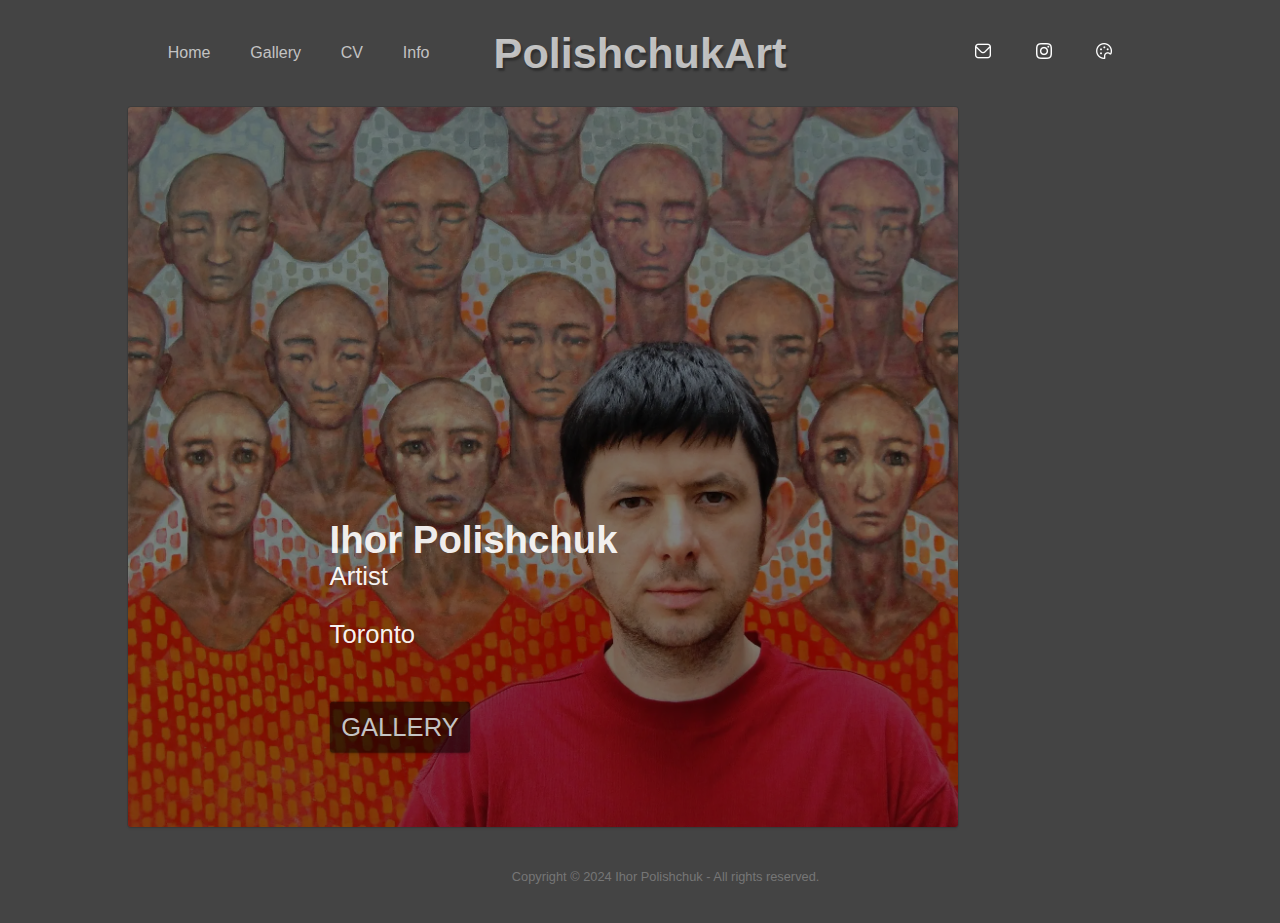
<file: index.html>
<!DOCTYPE html>
<html lang="en">
  <head>
    <meta charset="utf-8">
    <meta name="viewport" content="width=device-width, initial-scale=1.0">
    <title>PolishchukArt | Home</title>
    <link rel="icon" href="favicon.png" type="image/x-icon">
    <link rel="stylesheet" href="stylesheet.css">
  </head>

  <body class="mobile_body">
    <div class="wrapper">
    <!-- Desktop Header -->
      <header class="hide">
        <nav>
          <ul>
            <li>
              <a id="current" href="index.html">Home</a>
            </li>
            <li>
              <a href="gallery.html">Gallery</a>
            </li>
            <li>
              <a href="cv.html">CV</a>
            </li>
            <li>
              <a href="contact.html">Info</a>
            </li>
          </ul>
        </nav>
        <div class="header_text">
          <h1>
            PolishchukArt
          </h1>
        </div>
          <div>
            <ul>
              <li>
                <a href="mailto:polishchukart@gmail.com"><img src="envelope.png" style="width: 16px;" alt="Email Me"></a>
              </li>
              <li>
                <a href="https://www.instagram.com/ihorpolishchukart?igsh=ZnJuYTRwMTZwMmU="><img src="instagram.png" style="width: 16px;" alt="Instagram @ihorpolishchukart"></a>
              </li>
              <li>
                <a href="https://www.pbase.com/igor_74"><img src="palette.png" style="width: 16px;" alt="https://www.pbase.com/igor_74"></a>
              </li>
          </ul>
        </div>
      </header>

    <!-- Mobile Header -->
      <header class="hide_desktop">
        <h1>
            PolishchukArt
        </h1>
        <nav>
          <ul>
            <li class="dropdown">
              <img src="menu-burger.png">
              <ul  class="dropdown_menu">
                <li>
                  <a id="current" href="index.html">Home</a>
                </li>
                <li>
                  <a href="gallery.html">Gallery</a>
                </li>
                <li>
                  <a href="cv.html">CV</a>
                </li>
                <li>
                  <a href="contact.html">Info</a>
                </li>
              </ul>
            </li>
          </ul>
        </nav>
      </header>

    <!-- MAIN -->
      <main>
        <div class="hero">
          <div>
            <img class="hide" src="portrait_1copy.webp">
          </div>
            <div class="caption">
              <h2 class="hide ">Ihor Polishchuk</h2>
                <p class="hide ">Artist</p>
                  <p class="hide">Toronto</p>
                <br>
                  <br>
                <a class=button href="gallery.html">GALLERY</a>
            </div>
            <div class="mobile_caption">
              <p>Ihor Polishchuk <br><small>Artist</small> <br><small>Toronto</small></p>
            </div>
        </div>
      </main>
    </div>

      <footer class="hide">
        <p> Copyright &copy; 2024 Ihor Polishchuk - All rights reserved.</p>
      </footer>

  </body>

</html>
</file>
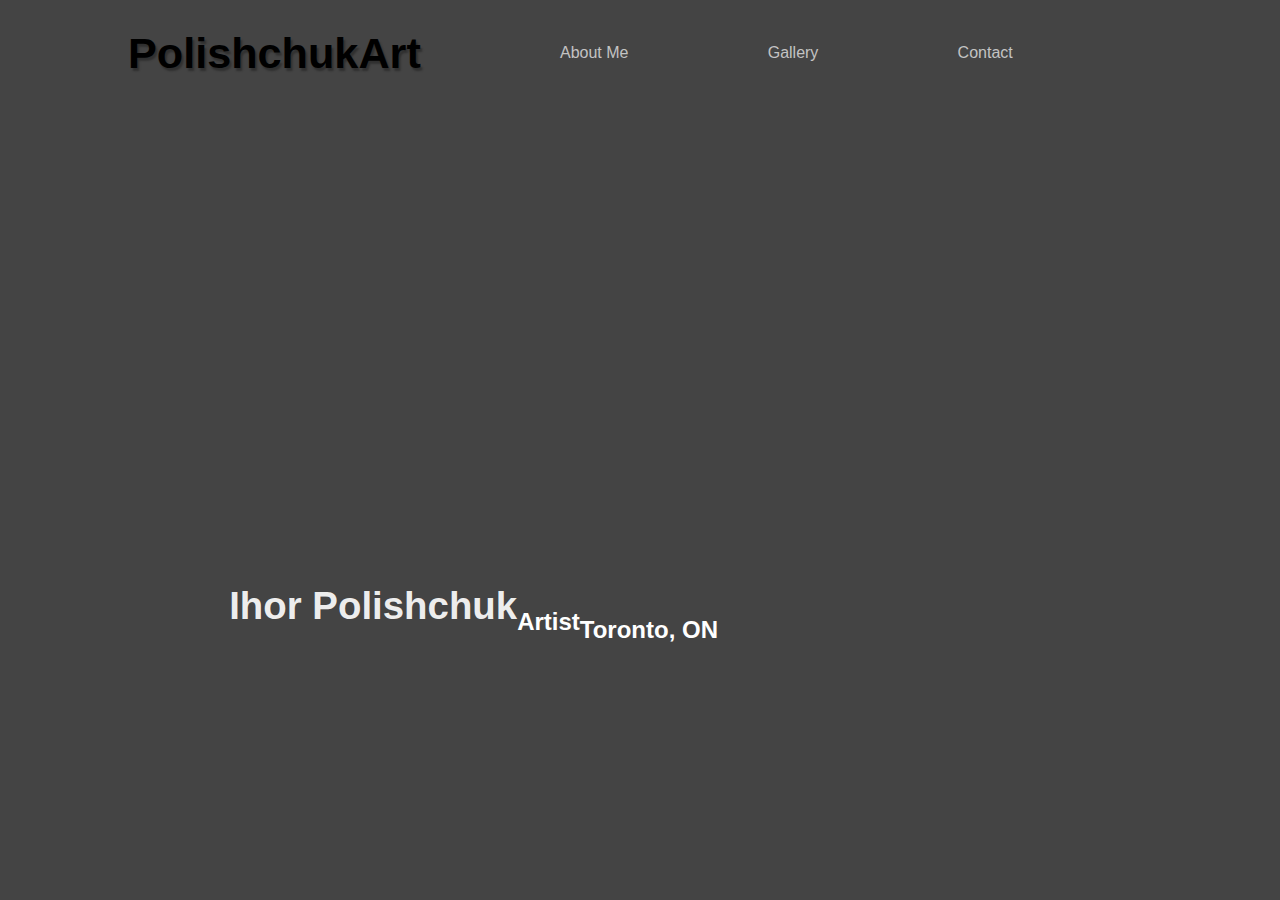
<file: 1index.html>
<!DOCTYPE html>
<html lang="en">
  <head>
    <meta charset="utf-8">
    <meta name="viewport" content="width=device-width, initial-scale=1.0">
    <title>PolishchukArt</title>
    <link rel="stylesheet" href="stylesheet.css">
  </head>

  <body>

    <header>
      <!-- Hero Image (which links back to index page) -->
      <h1><a href="1index.html">PolishchukArt</a></h1>
      <nav>
        <ul>
          <li>
            <a>About Me</a>
          </li>
          <li>
            <a>Gallery</a>
          </li>
          <li>
            <a>Contact</a>
          </li>
        </ul>
      </nav>
      <div class="caption">
        <h2>Ihor Polishchuk</h2>
        <h3>Artist</h3>
        <h4>Toronto, ON</h4>
      </div>
    </header>

    <main>
      <section>
        
      </section>
    </main>

    <footer>

    </footer>

  </body>

</html>
</file>
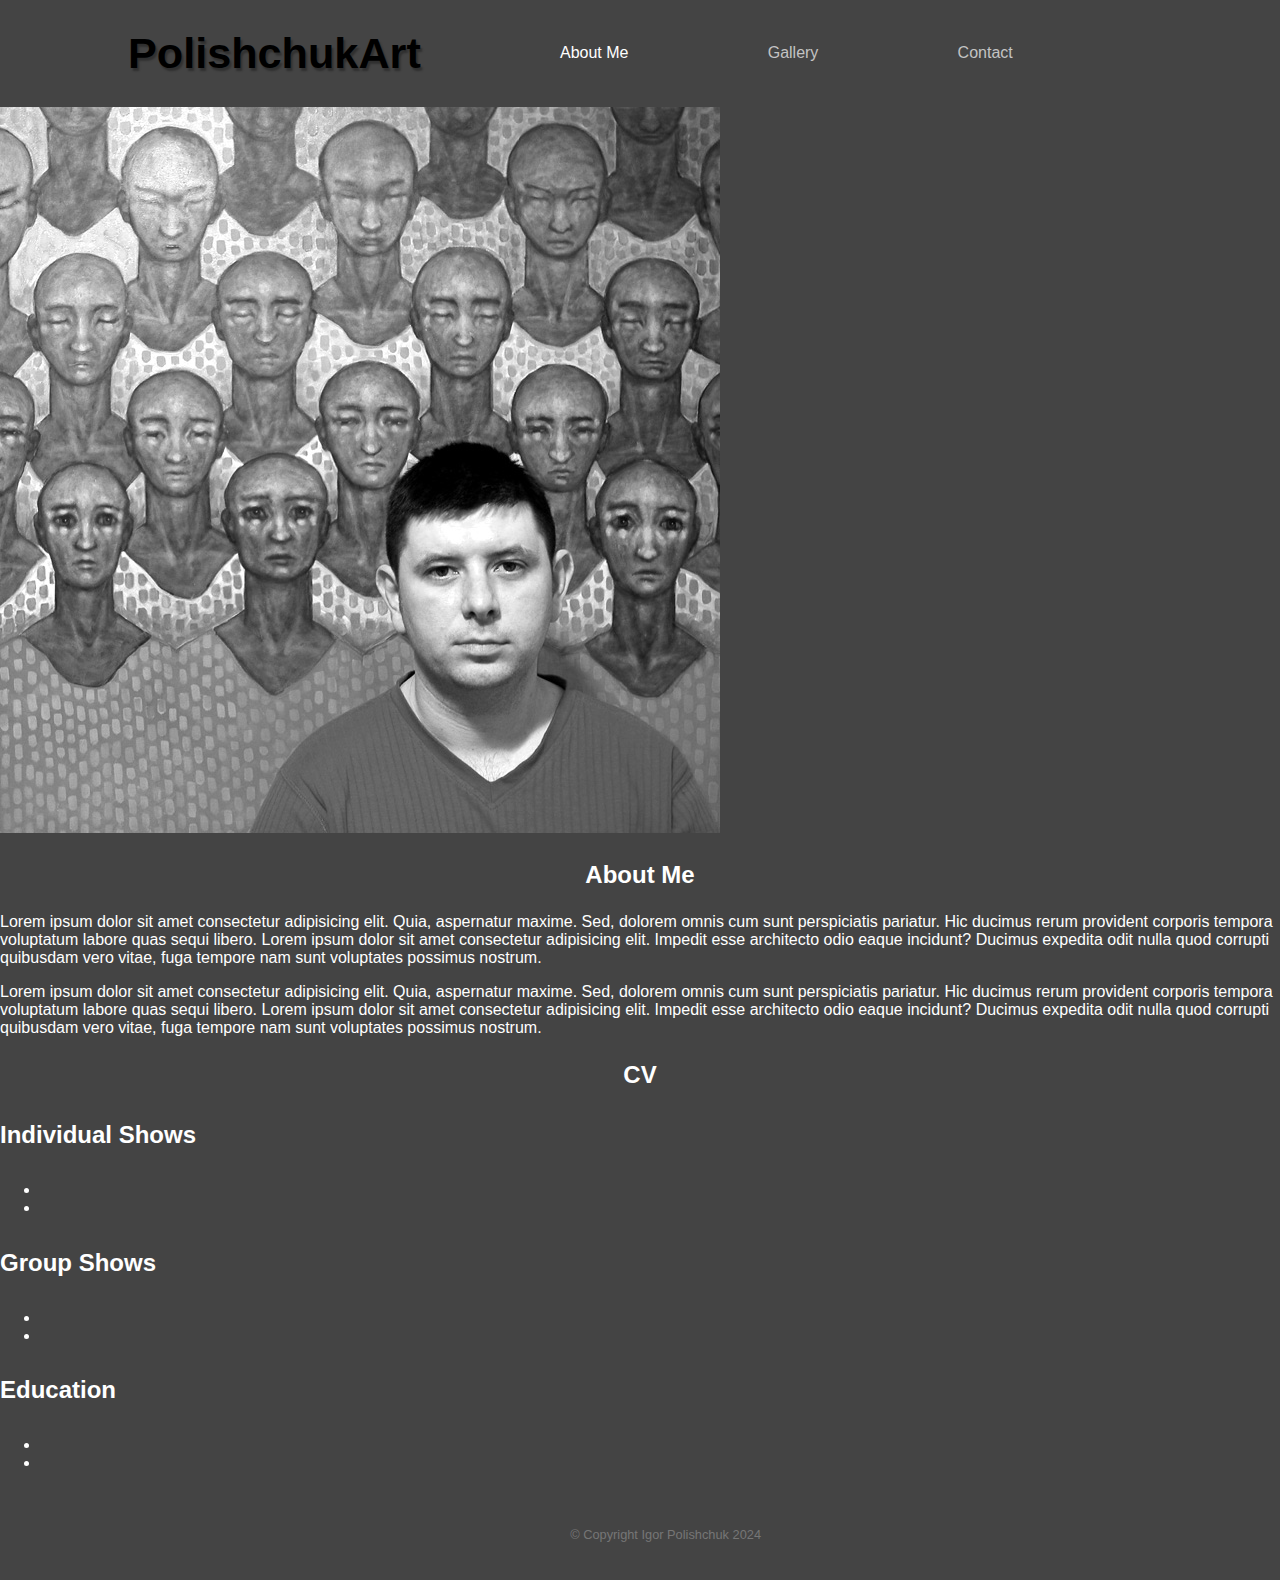
<file: 2about.html>
<!DOCTYPE html>
<html lang="en">
  <head>
    <meta charset="utf-8">
    <meta name="viewport" content="width=device-width, initial-scale=1.0">
    <title>PolishchukArt</title>
    <link rel="stylesheet" href="stylesheet.css">
  </head>

  <body>

    <header>
      <!-- Hero Image (which links back to index page) -->
      <h1><a href="1index.html">PolishchukArt</a></h1>
      <nav>
        <ul>
          <li>
            <a style="color:white" href="2about.html">About Me</a>
          </li>
          <li>
            <a href="3gallery.html">Gallery</a>
          </li>
          <li>
            <a href="4contact.html">Contact</a>
          </li>
        </ul>
      </nav>
    </header>

    <main>
      <section class="about">
        <div class="aboutImage">
          <img src="Paintings/portrait.jpg">
        </div>
          <div class="aboutInfo">
            <h3>About Me</h3>
              <p>Lorem ipsum dolor sit amet consectetur adipisicing elit. Quia, aspernatur maxime. Sed, dolorem omnis cum sunt perspiciatis pariatur. Hic ducimus rerum provident corporis tempora voluptatum labore quas sequi libero. Lorem ipsum dolor sit amet consectetur adipisicing elit. Impedit esse architecto odio eaque incidunt? Ducimus expedita odit nulla quod corrupti quibusdam vero vitae, fuga tempore nam sunt voluptates possimus nostrum.</p>
              <p>Lorem ipsum dolor sit amet consectetur adipisicing elit. Quia, aspernatur maxime. Sed, dolorem omnis cum sunt perspiciatis pariatur. Hic ducimus rerum provident corporis tempora voluptatum labore quas sequi libero. Lorem ipsum dolor sit amet consectetur adipisicing elit. Impedit esse architecto odio eaque incidunt? Ducimus expedita odit nulla quod corrupti quibusdam vero vitae, fuga tempore nam sunt voluptates possimus nostrum.</p>
          </div>
      </section>
        <section class="CV">
          <h3>CV</h3>
          <h4>Individual Shows</h4>
            <ul>
              <li></li>
              <li></li>
            </ul>
          <h4>Group Shows</h4>
          <ul>
            <li></li>
            <li></li>
          </ul>
          <h4>Education</h4>
          <ul>
            <li></li>
            <li></li>
          </ul>
        </section>
    </main>

    <footer>
      <p>&copy; Copyright Igor Polishchuk 2024</p>
    </footer>

  </body>

</html>
</file>
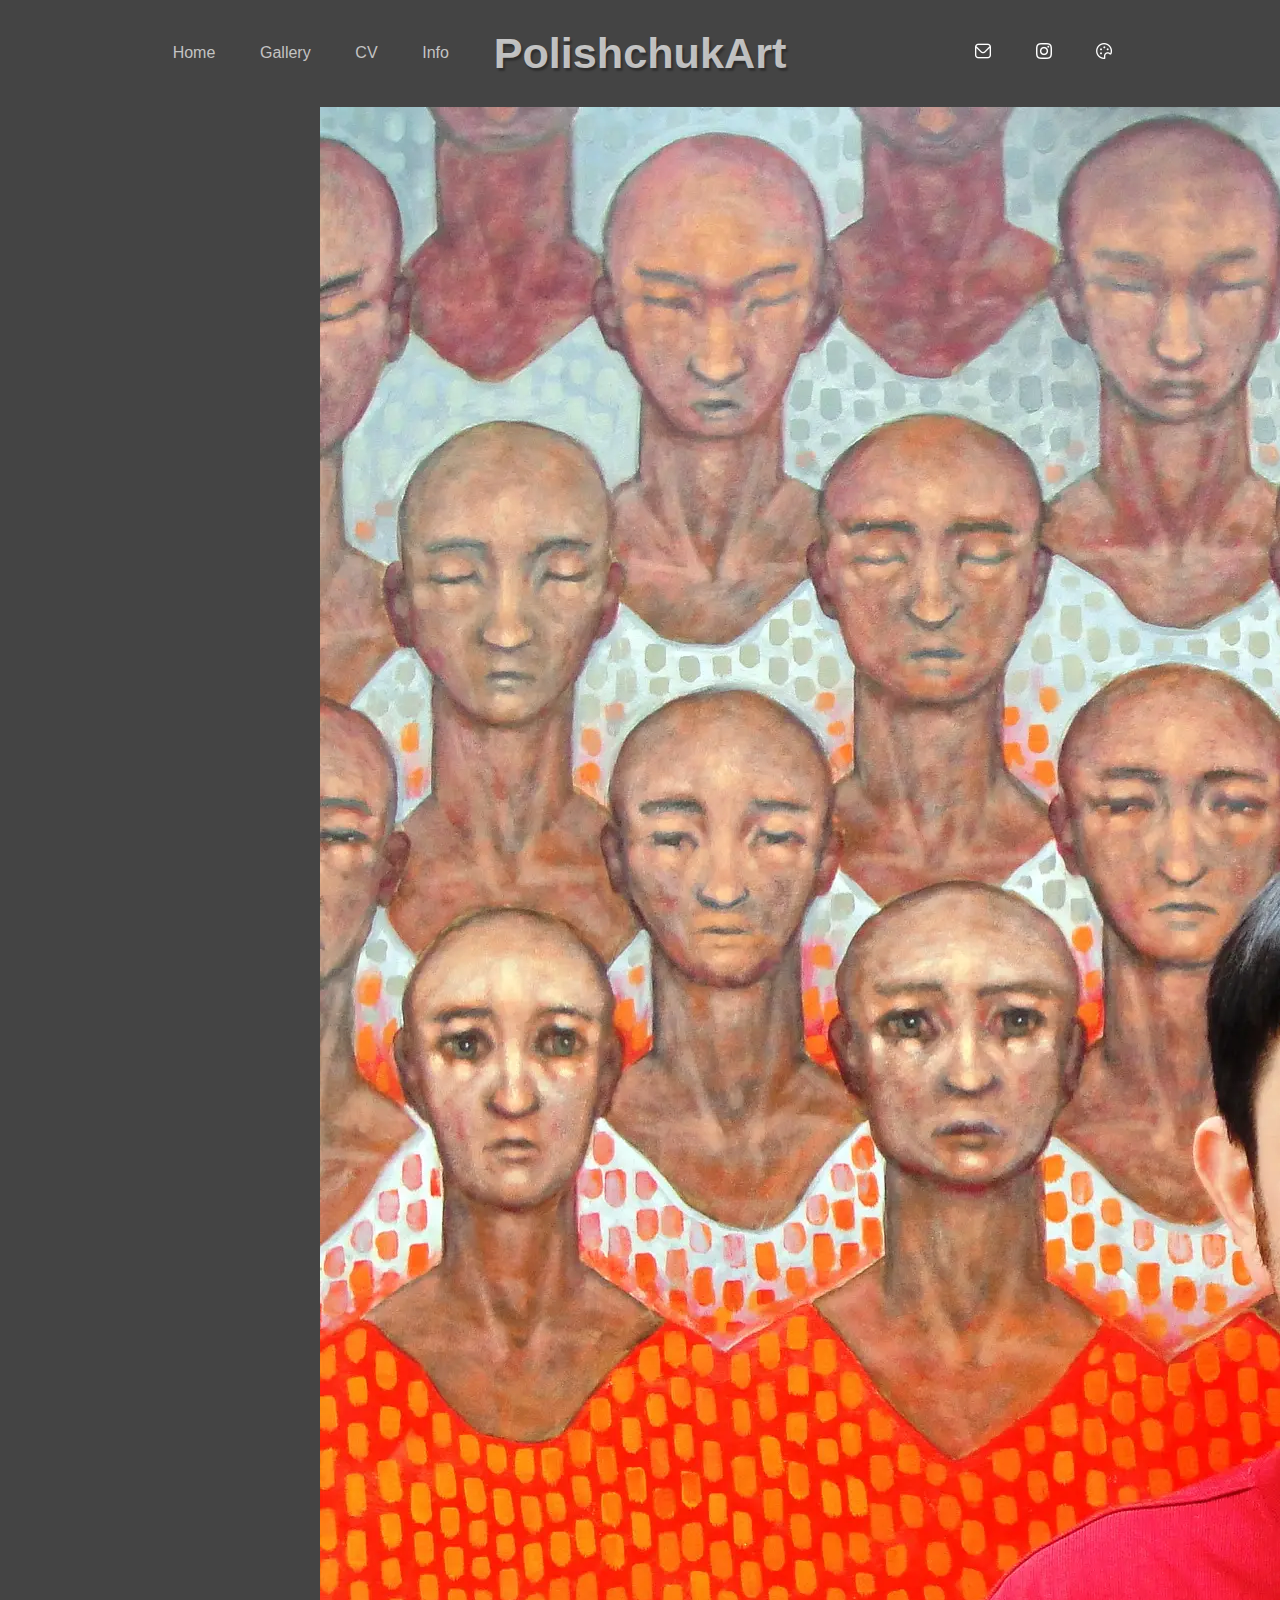
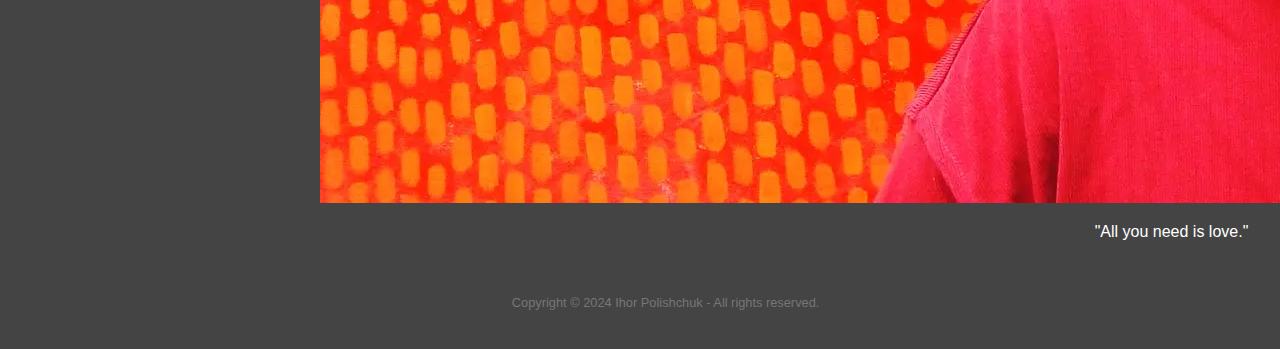
<file: contact.html>
<!DOCTYPE html>
<html lang="en">
  <head>
    <meta charset="utf-8">
    <meta name="viewport" content="width=device-width, initial-scale=1.0">
    <title>PolishchukArt | Contact</title>
    <link rel="icon" href="favicon.png" type="image/x-icon">
    <link rel="stylesheet" href="stylesheet.css">
  </head>

  <body>
    <!-- Desktop Header -->
    <header class="hide">
      <nav>
        <ul>
          <li>
            <a href="index.html">Home</a>
          </li>
          <li>
            <a href="gallery.html">Gallery</a>
          </li>
          <li>
            <a href="cv.html">CV</a>
          </li>
          <li>
            <a id="current" href="contact.html">Info</a>
          </li>
        </ul>
      </nav>
      <h1>
        PolishchukArt
      </h1>
      <div>
        <ul>
          <li>
            <a href="mailto:polishchukart@gmail.com"><img src="envelope.png" style="width: 16px;"></a>
          </li>
          <li>
            <a href="https://www.instagram.com/ihorpolishchukart?igsh=ZnJuYTRwMTZwMmU="><img src="instagram.png" style="width: 16px;"></a>
          </li>
          <li>
            <a href="https://www.pbase.com/igor_74" target="blank"><img src="palette.png" style="width: 16px;"></a>
          </li>
      </ul>
    </div>
    </header>

    <!-- Mobile Header -->
    <header class="hide_desktop">
      <h1>
          PolishchukArt
      </h1>
      <nav>
        <ul>
          <li class="dropdown">
            <img src="menu-burger.png">
            <ul  class="dropdown_menu">
              <li>
                <a id="current" href="index.html">Home</a>
              </li>
              <li>
                <a href="gallery.html">Gallery</a>
              </li>
              <li>
                <a href="cv.html">CV</a>
              </li>
              <li>
                <a href="contact.html">Info</a>
              </li>
              <li>
                <a href="mailto:polishchukart@gmail.com"><img src="envelope.png" style="width: 16px;"></a>
              </li>
              <li>
                <a href="https://www.instagram.com/ihorpolishchukart?igsh=ZnJuYTRwMTZwMmU="><img src="instagram.png" style="width: 16px;"></a>
              </li>
              <li>
                <a href="https://www.pbase.com/igor_74"><img src="palette.png" style="width: 16px;"></a>
              </li>
            </ul>
          </li>
        </ul>
      </nav>
    </header>

  <!-- MAIN -->
    <main>
      <div class="wrapper_contact">
        <div class="wrapper_contact_img">
          <img src="portrait_1.webp">
          <blockquote>"All you need is love."</blockquote>
        </div>
        <div class="wrapper_contact_about">
            <p>My name is Ihor Polishchuk. I am an artist from Ukraine whose goal is to share my artwork and inspire others.</p>
          <h3>Get in touch:</h3>
            <ul>
              <li>
                <a href="mailto:polishchukart@gmail.com"><img src="envelope.png">&nbsp; polishchukart@gmail.com</a>
              </li>
              <li>
                <a href="https://www.instagram.com/ihorpolishchukart?igsh=ZnJuYTRwMTZwMmU="><img src="instagram.png"> &nbsp;  ihorpolishchukart</a>
              </li>
              <li>
                <a href="https://www.pbase.com/igor_74" target="blank"><img src="palette.png">&nbsp;
                Full portfolio: www.pbase.com/igor_74</a>
              </li>
          </ul>
        </div>
        </div>
    </main>

    <footer>
      <p> Copyright &copy; 2024 Ihor Polishchuk - All rights reserved.</p>
    </footer>

  </body>

</html>
</file>
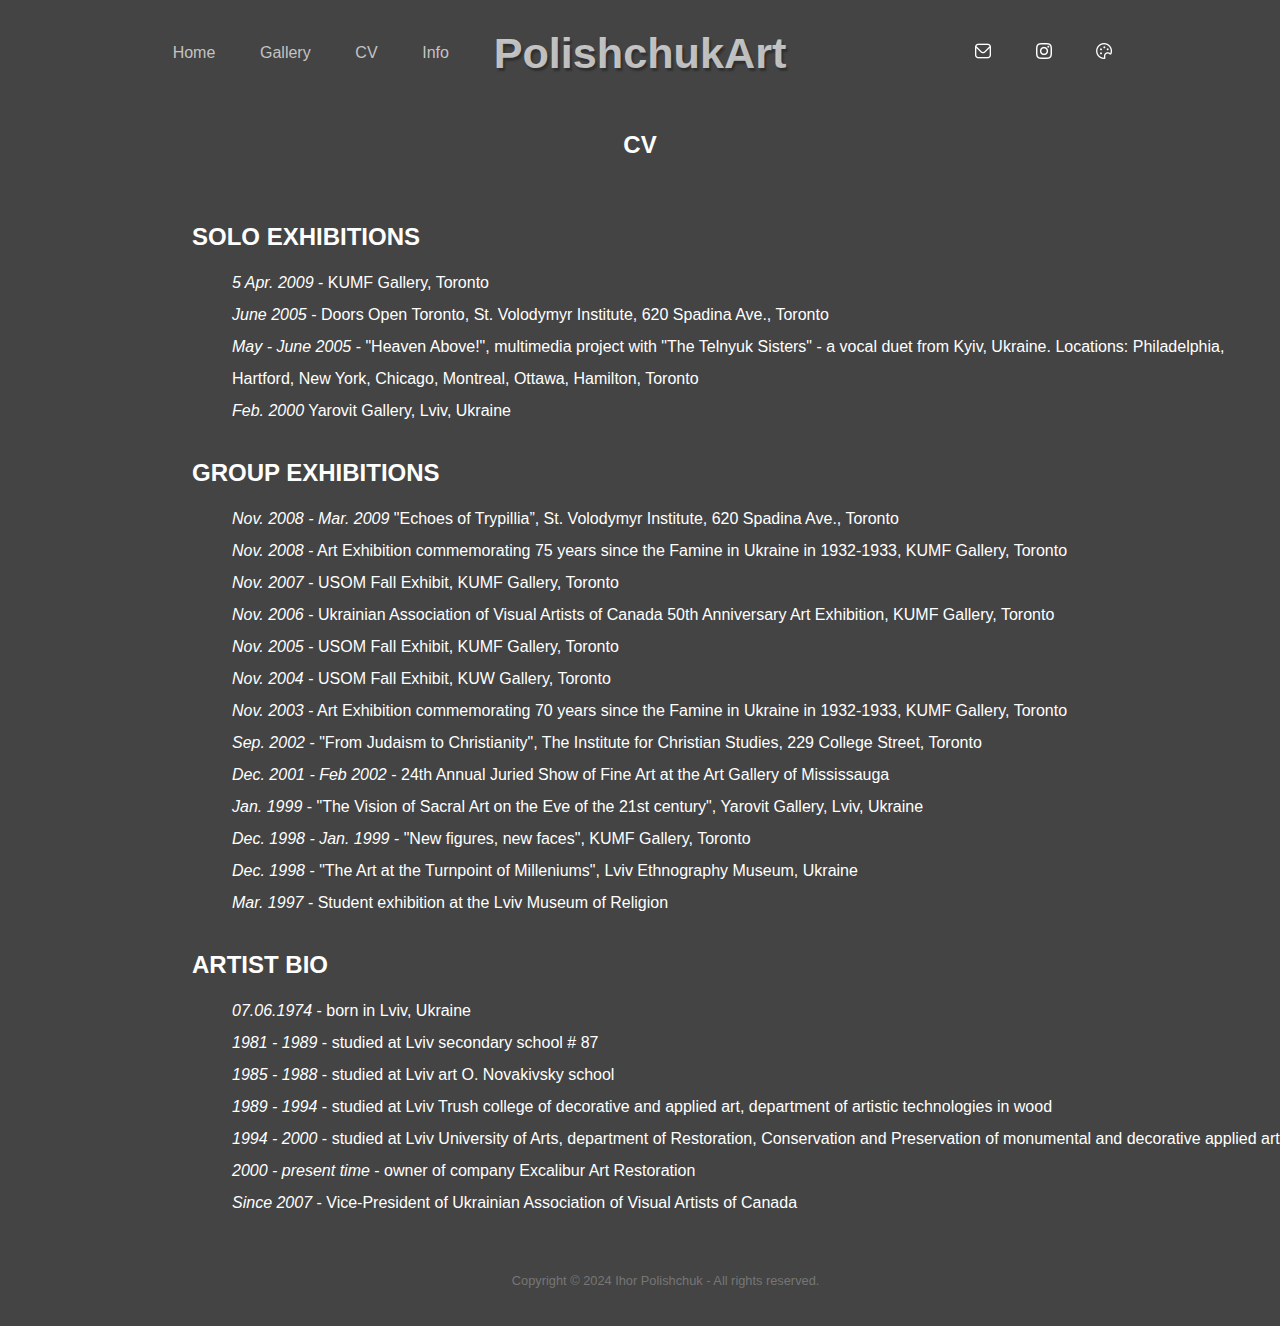
<file: cv.html>
<!DOCTYPE html>
<html lang="en">
  <head>
    <meta charset="utf-8">
    <meta name="viewport" content="width=device-width, initial-scale=1.0">
    <title>PolishchukArt | CV</title>
    <link rel="icon" href="favicon.png" type="image/x-icon">
    <link rel="stylesheet" href="stylesheet.css">
  </head>

  <body>
    <!-- Desktop Header -->
    <header class="hide">
      <nav>
        <ul>
          <li>
            <a href="index.html">Home</a>
          </li>
          <li>
            <a href="gallery.html">Gallery</a>
          </li>
          <li>
            <a id="current" href="cv.html">CV</a>
          </li>
          <li>
            <a href="contact.html">Info</a>
          </li>
        </ul>
      </nav>
      <h1>
        PolishchukArt
      </h1>
      <div>
        <ul>
          <li>
            <a href="mailto:polishchukart@gmail.com"><img src="envelope.png" style="width: 16px;"></a>
          </li>
          <li>
            <a href="https://www.instagram.com/ihorpolishchukart?igsh=ZnJuYTRwMTZwMmU="><img src="instagram.png" style="width: 16px;"></a>
          </li>
          <li>
            <a href="https://www.pbase.com/igor_74" target="blank"><img src="palette.png" style="width: 16px;"></a>
          </li>
      </ul>
    </div>
    </header>

    <!-- Mobile Header -->
    <header class="hide_desktop">
      <h1>
          PolishchukArt
      </h1>
      <nav>
        <ul>
          <li class="dropdown">
            <img src="menu-burger.png">
            <ul  class="dropdown_menu">
              <li>
                <a id="current" href="index.html">Home</a>
              </li>
              <li>
                <a href="gallery.html">Gallery</a>
              </li>
              <li>
                <a href="cv.html">CV</a>
              </li>
              <li>
                <a href="contact.html">Info</a>
              </li>
              <li>
                <a href="mailto:polishchukart@gmail.com"><img src="envelope.png" style="width: 16px;"></a>
              </li>
              <li>
                <a href="https://www.instagram.com/ihorpolishchukart?igsh=ZnJuYTRwMTZwMmU="><img src="instagram.png" style="width: 16px;"></a>
              </li>
              <li>
                <a href="https://www.pbase.com/igor_74"><img src="palette.png" style="width: 16px;"></a>
              </li>
            </ul>
          </li>
        </ul>
      </nav>
    </header>

  <!-- MAIN -->
    <main>
      <h3>CV</h3>
      <section class="wrapperCV">
            <h4>SOLO EXHIBITIONS</h4>
            <ul>
              <li><i>5 Apr. 2009</i> - KUMF Gallery, Toronto </li>
              <li><i>June 2005</i> - Doors Open Toronto, St. Volodymyr Institute, 620 Spadina Ave., Toronto </li>
              <li><i>May - June 2005</i> - "Heaven Above!", multimedia project with "The Telnyuk Sisters" - a vocal duet from Kyiv, Ukraine. Locations: Philadelphia, Hartford, New York, Chicago, Montreal, Ottawa, Hamilton, Toronto </li>
              <li><i>Feb. 2000</i> Yarovit Gallery, Lviv, Ukraine </li>
            </ul>
            <h4>GROUP EXHIBITIONS</h4>
            <ul>
              <li>
                <i>Nov. 2008 - Mar. 2009</i> "Echoes of Trypillia”, St. Volodymyr Institute, 620 Spadina Ave., Toronto 
              </li>
              <li>
                <i>Nov. 2008</i> - Art Exhibition commemorating 75 years since the Famine in Ukraine in 1932-1933, KUMF Gallery, Toronto 
              </li>
              <li>
                <i>Nov. 2007</i> - USOM Fall Exhibit, KUMF Gallery, Toronto
              </li>
              <li>
                <i>Nov. 2006</i> - Ukrainian Association of Visual Artists of Canada 50th Anniversary Art Exhibition, KUMF Gallery, Toronto 
              </li>
              <li>
                <i>Nov. 2005</i> - USOM Fall Exhibit, KUMF Gallery, Toronto 
              </li>
              <li>
                <i>Nov. 2004</i> - USOM Fall Exhibit, KUW Gallery, Toronto 
              </li>
              <li>
                <i>Nov. 2003</i> - Art Exhibition commemorating 70 years since the Famine in Ukraine in 1932-1933, KUMF Gallery, Toronto
              </li>
              <li>
                <i>Sep. 2002</i> - "From Judaism to Christianity", The Institute for Christian Studies, 229 College Street, Toronto 
              </li>
              <li>
                <i>Dec. 2001 - Feb 2002</i> - 24th Annual Juried Show of Fine Art at the Art Gallery of Mississauga 
              </li>
              <li>
                <i>Jan. 1999</i> - "The Vision of Sacral Art on the Eve of the 21st century", Yarovit Gallery, Lviv, Ukraine 
              </li>
              <li>
                <i>Dec. 1998 - Jan. 1999</i> - "New figures, new faces", KUMF Gallery, Toronto 
              </li>
              <li>
                <i>Dec. 1998</i> - "The Art at the Turnpoint of Milleniums", Lviv Ethnography Museum, Ukraine 
              </li>
              <li>
                <i>Mar. 1997</i> - Student exhibition at the Lviv Museum of Religion 
              </li>
            </ul>
            <h4>ARTIST BIO</h4>
            <ul>
              <li>
                <i>07.06.1974</i> - born in Lviv, Ukraine 
              </li>
              <li>
                <i>1981 - 1989</i> - studied at Lviv secondary school # 87 
              </li>
              <li>
                <i>1985 - 1988</i> - studied at Lviv art O. Novakivsky school 
              </li>
              <li>
                <i>1989 - 1994</i> - studied at Lviv Trush college of decorative and applied art, department of artistic technologies in wood 
              </li>
              <li>
                <i>1994 - 2000</i> - studied at Lviv University of Arts, department of Restoration, Conservation and Preservation of monumental and decorative applied art 
              </li>
              <li>
                <i>2000 - present time</i> - owner of company Excalibur Art Restoration 
              </li>
              <li><i>Since 2007</i> - Vice-President of Ukrainian Association of Visual Artists of Canada</li>
            </ul>
      </section>
    </main>

    <footer>
      <p> Copyright &copy; 2024 Ihor Polishchuk - All rights reserved.</p>
    </footer>

  </body>

</html>
</file>
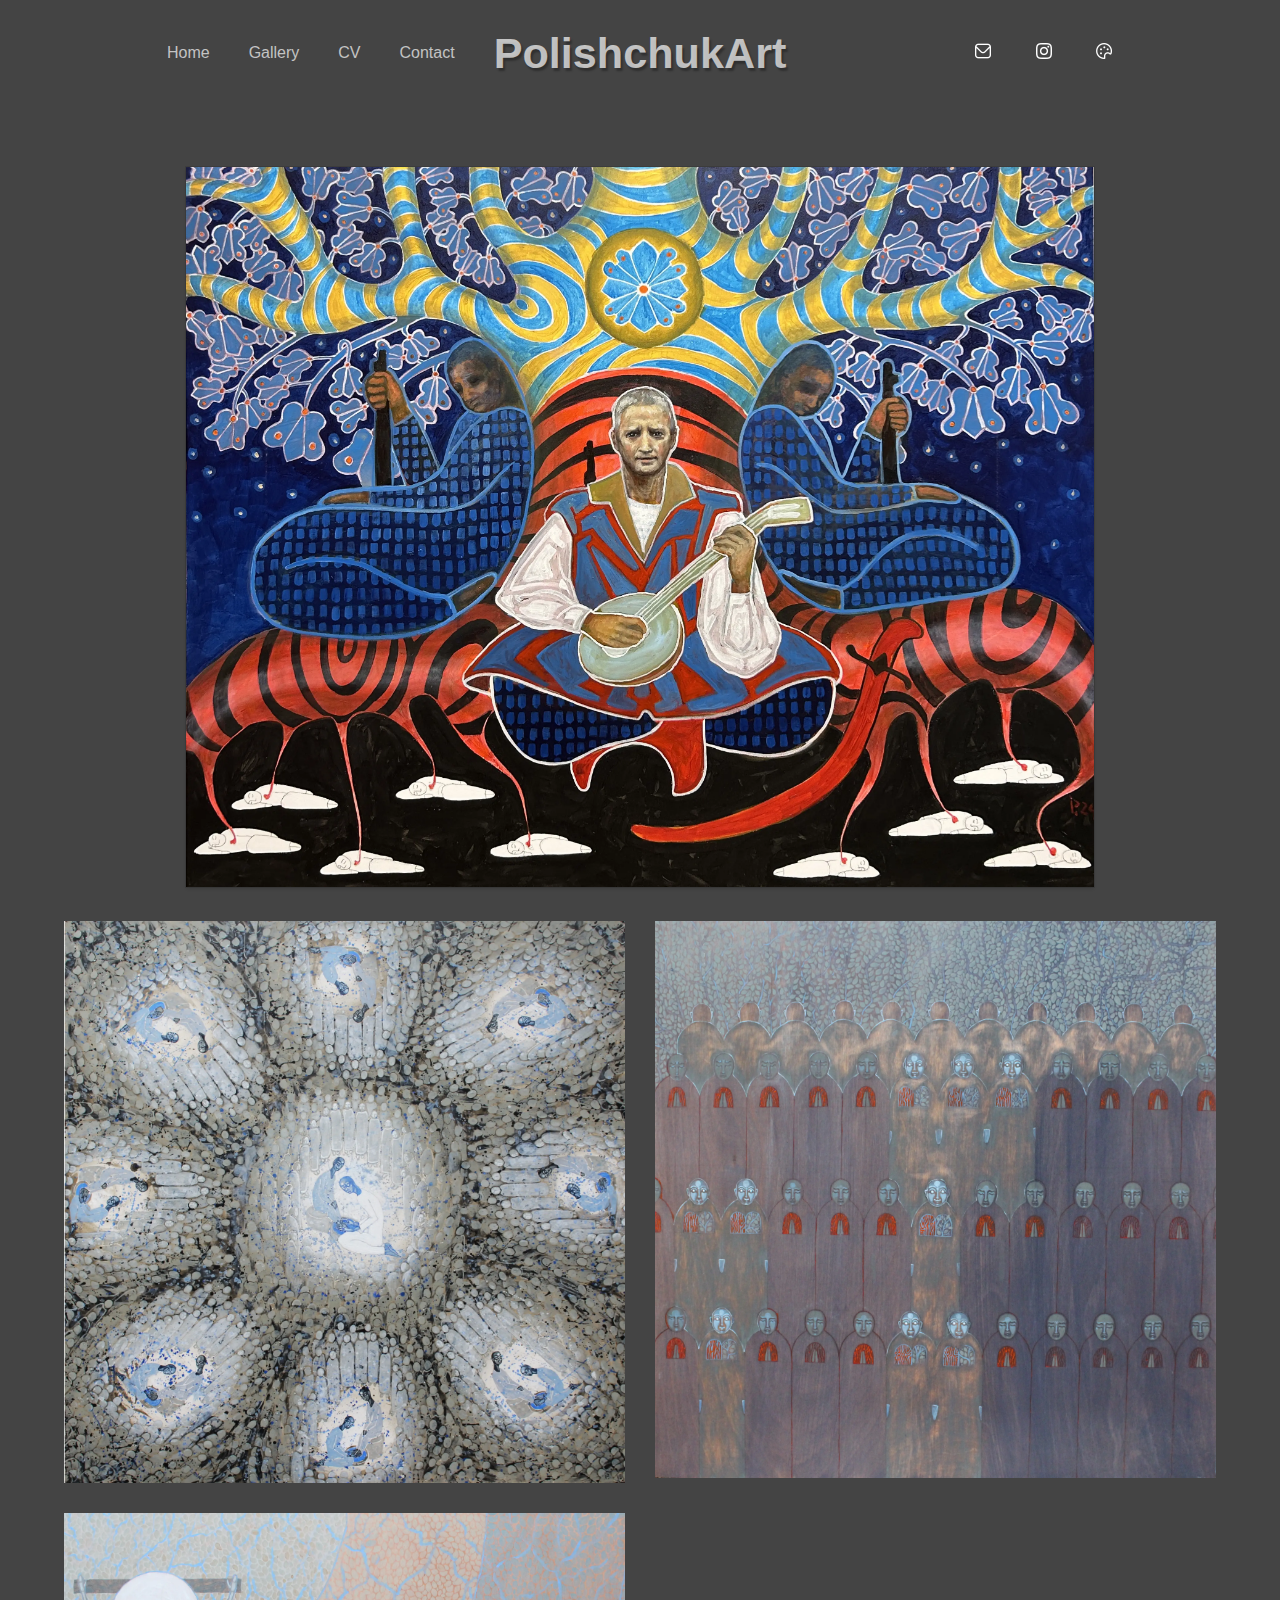
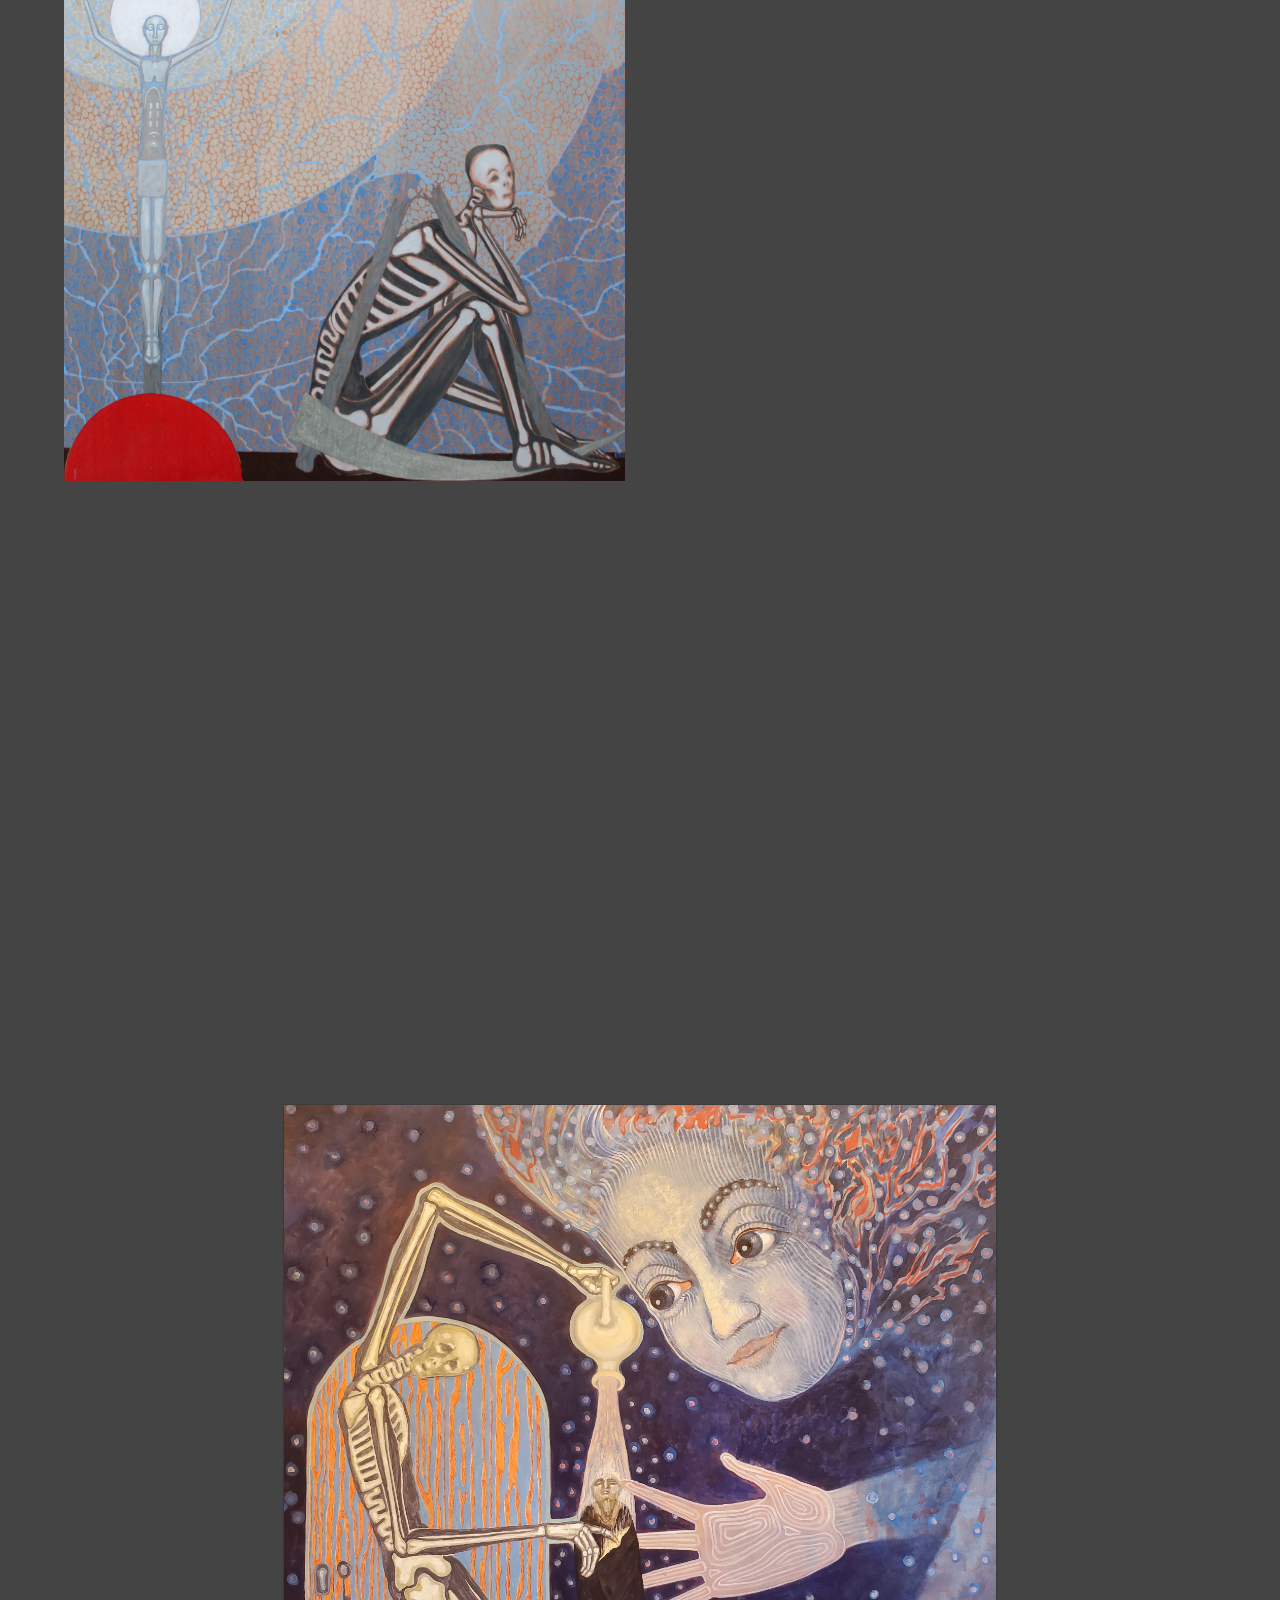
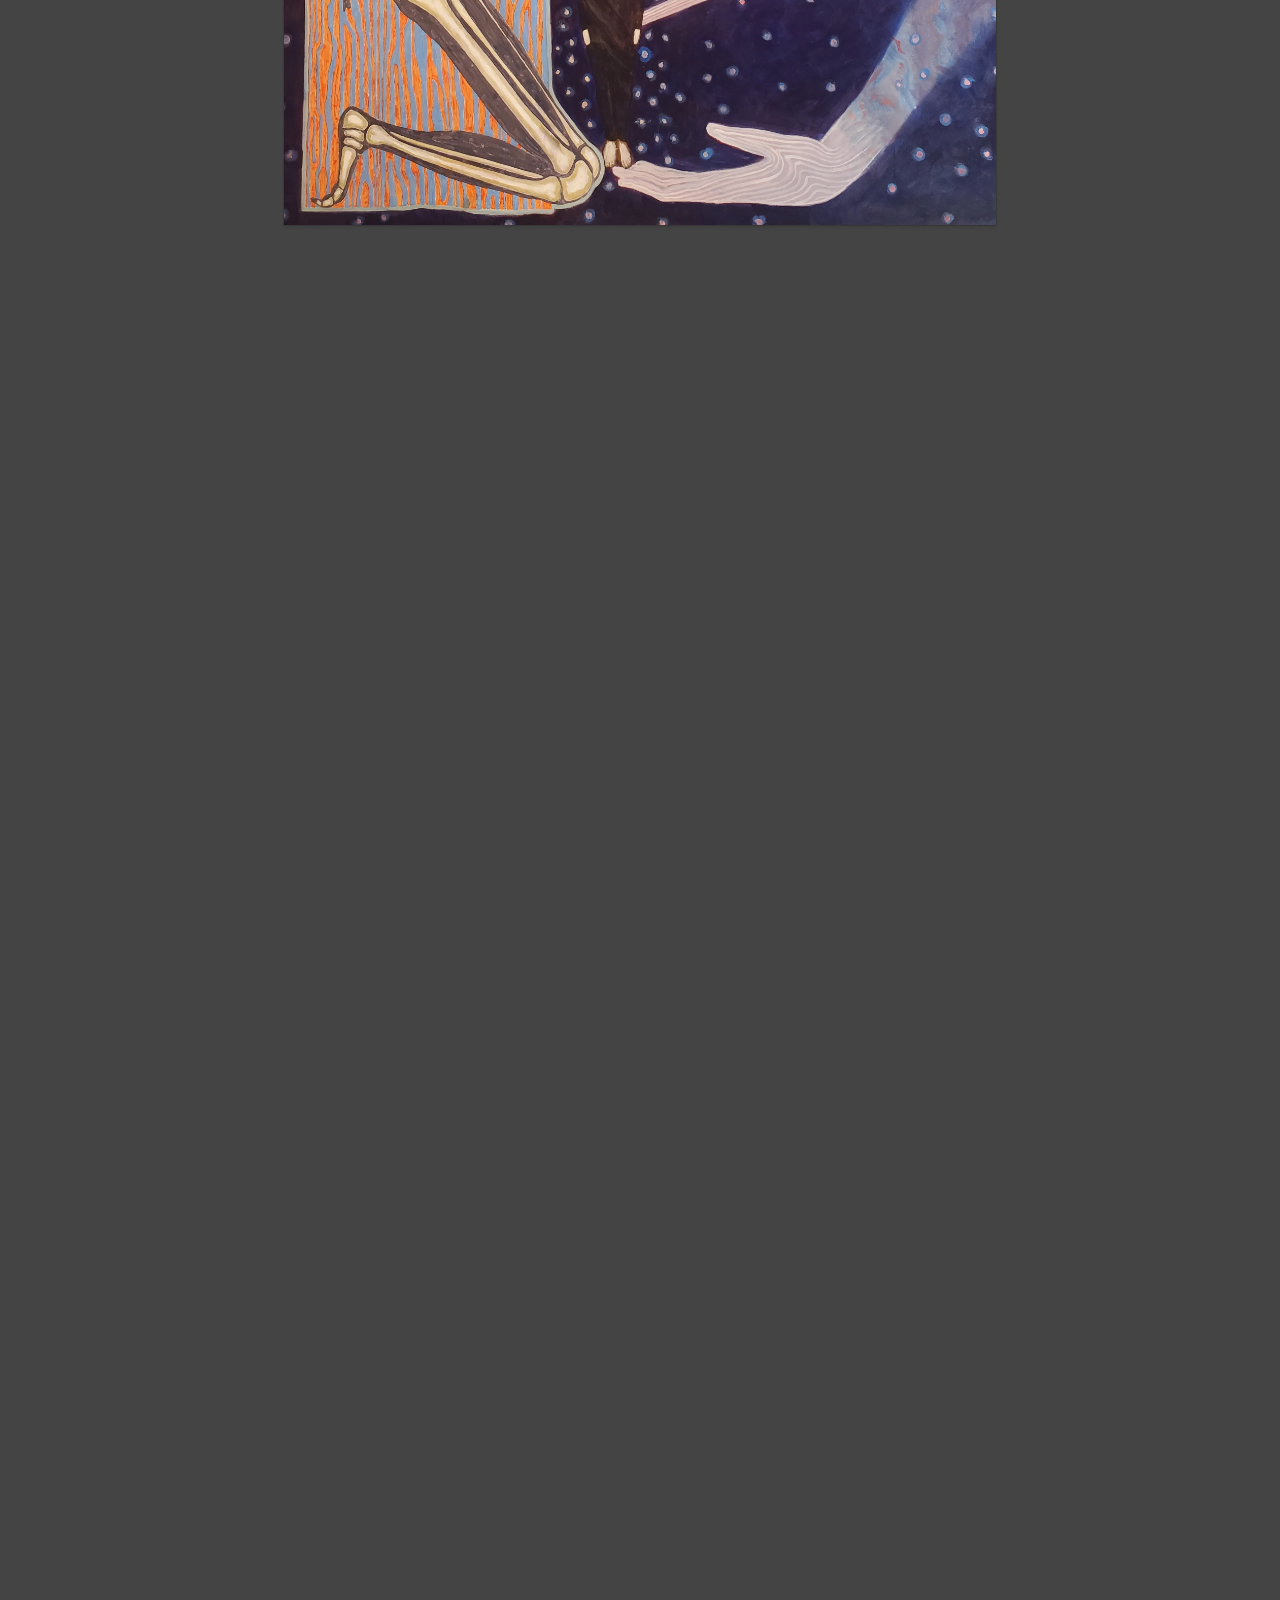
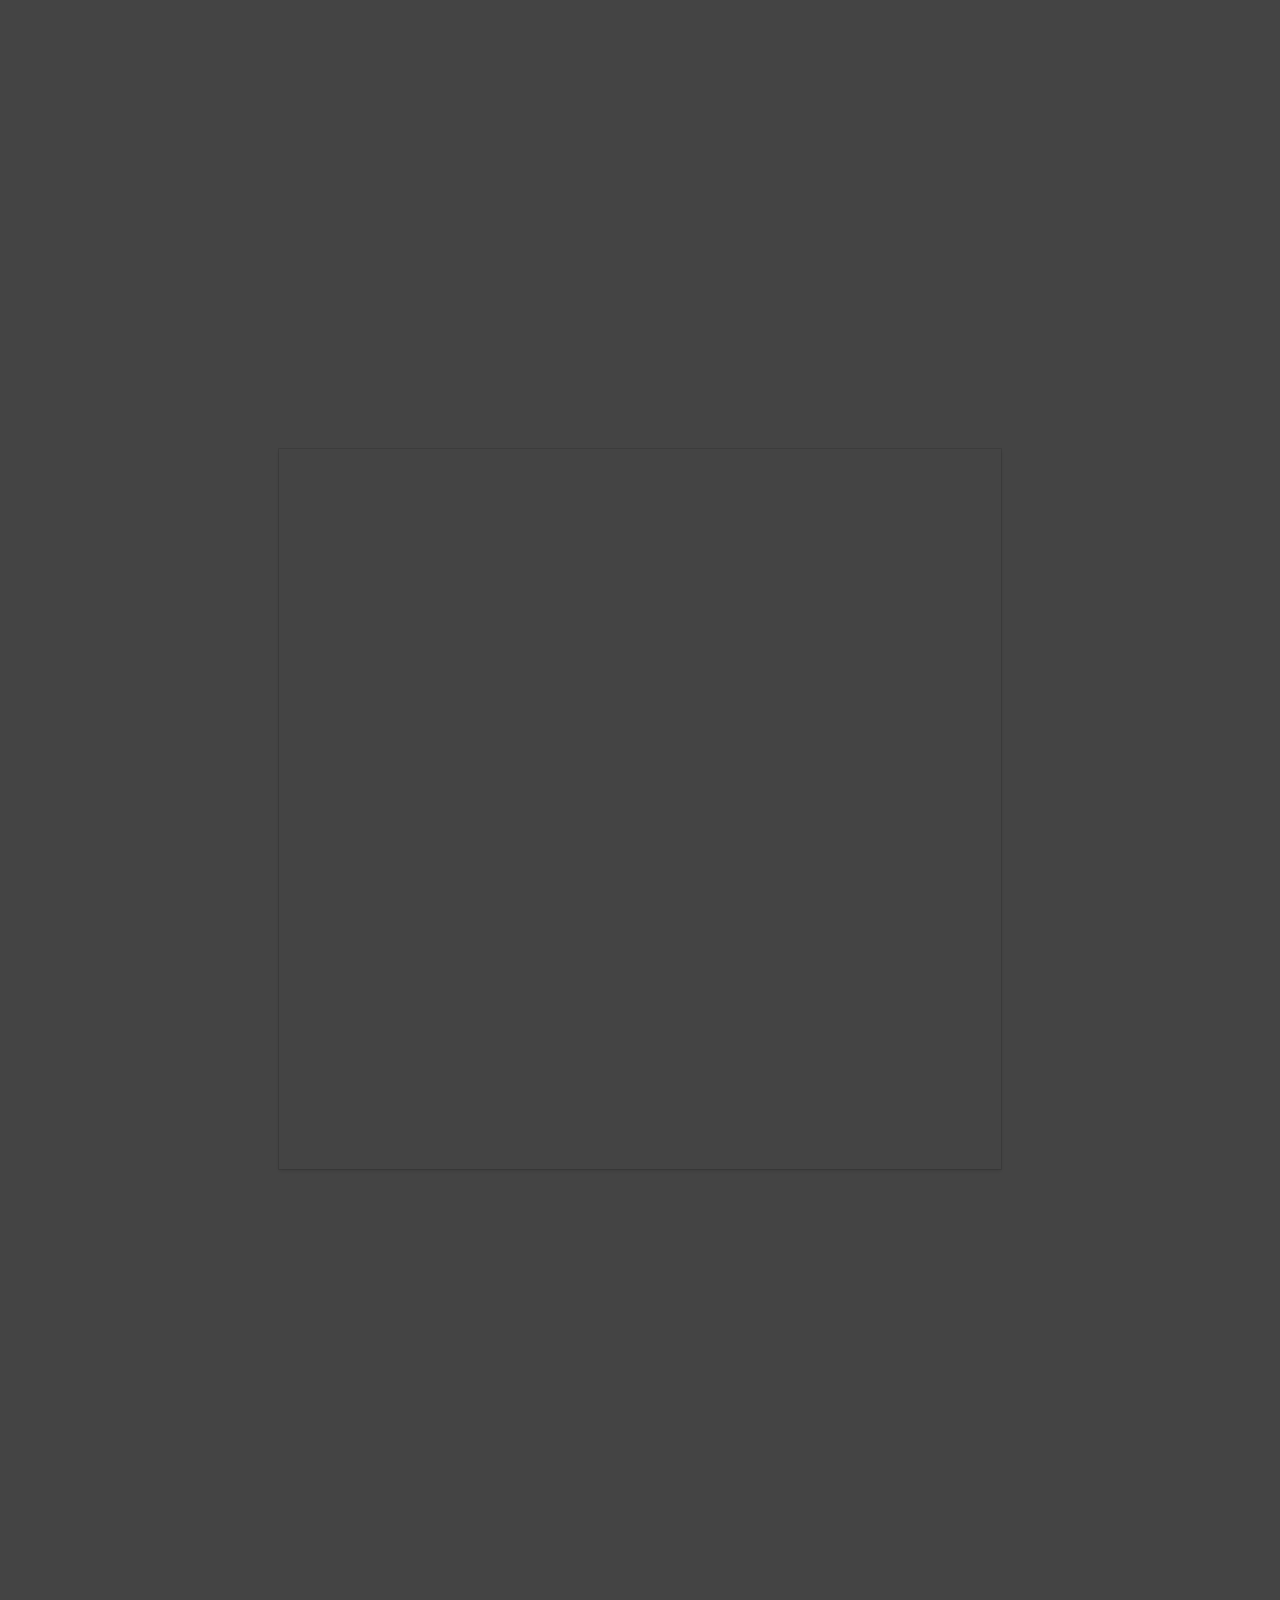
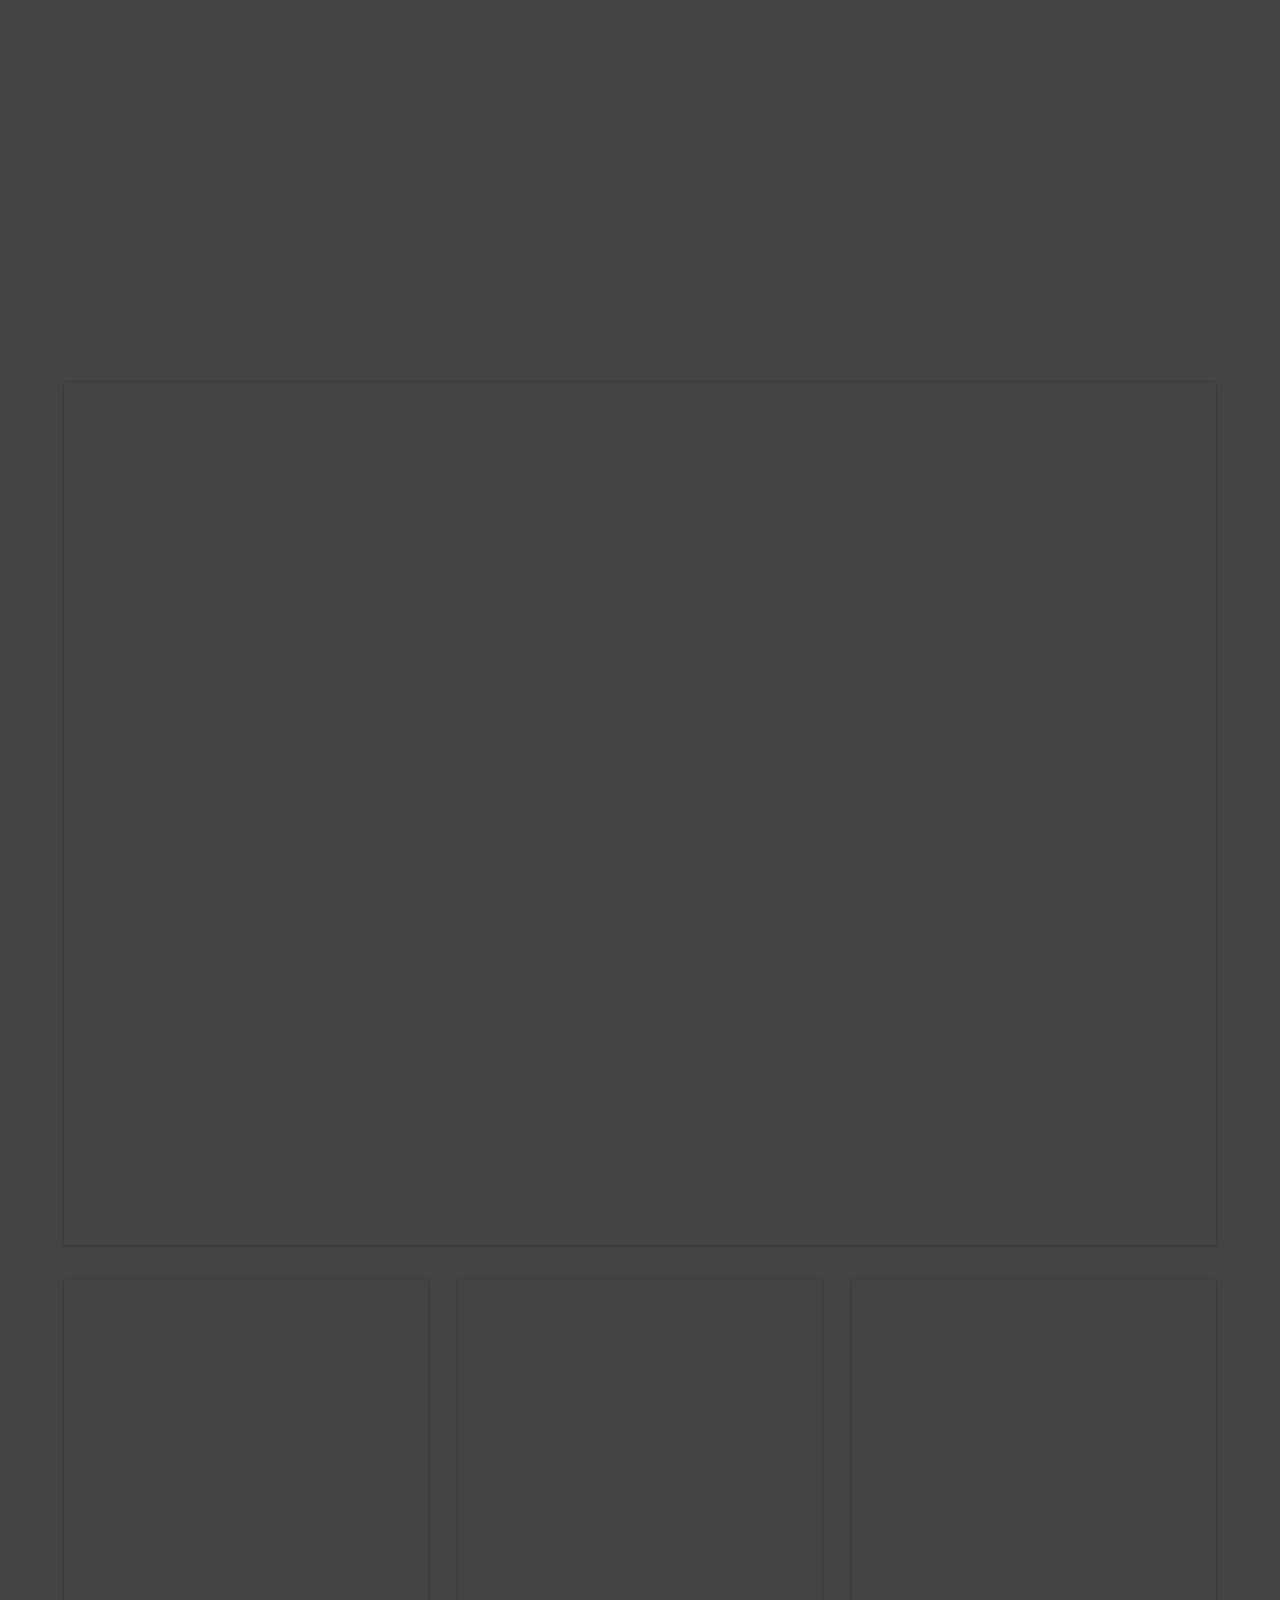
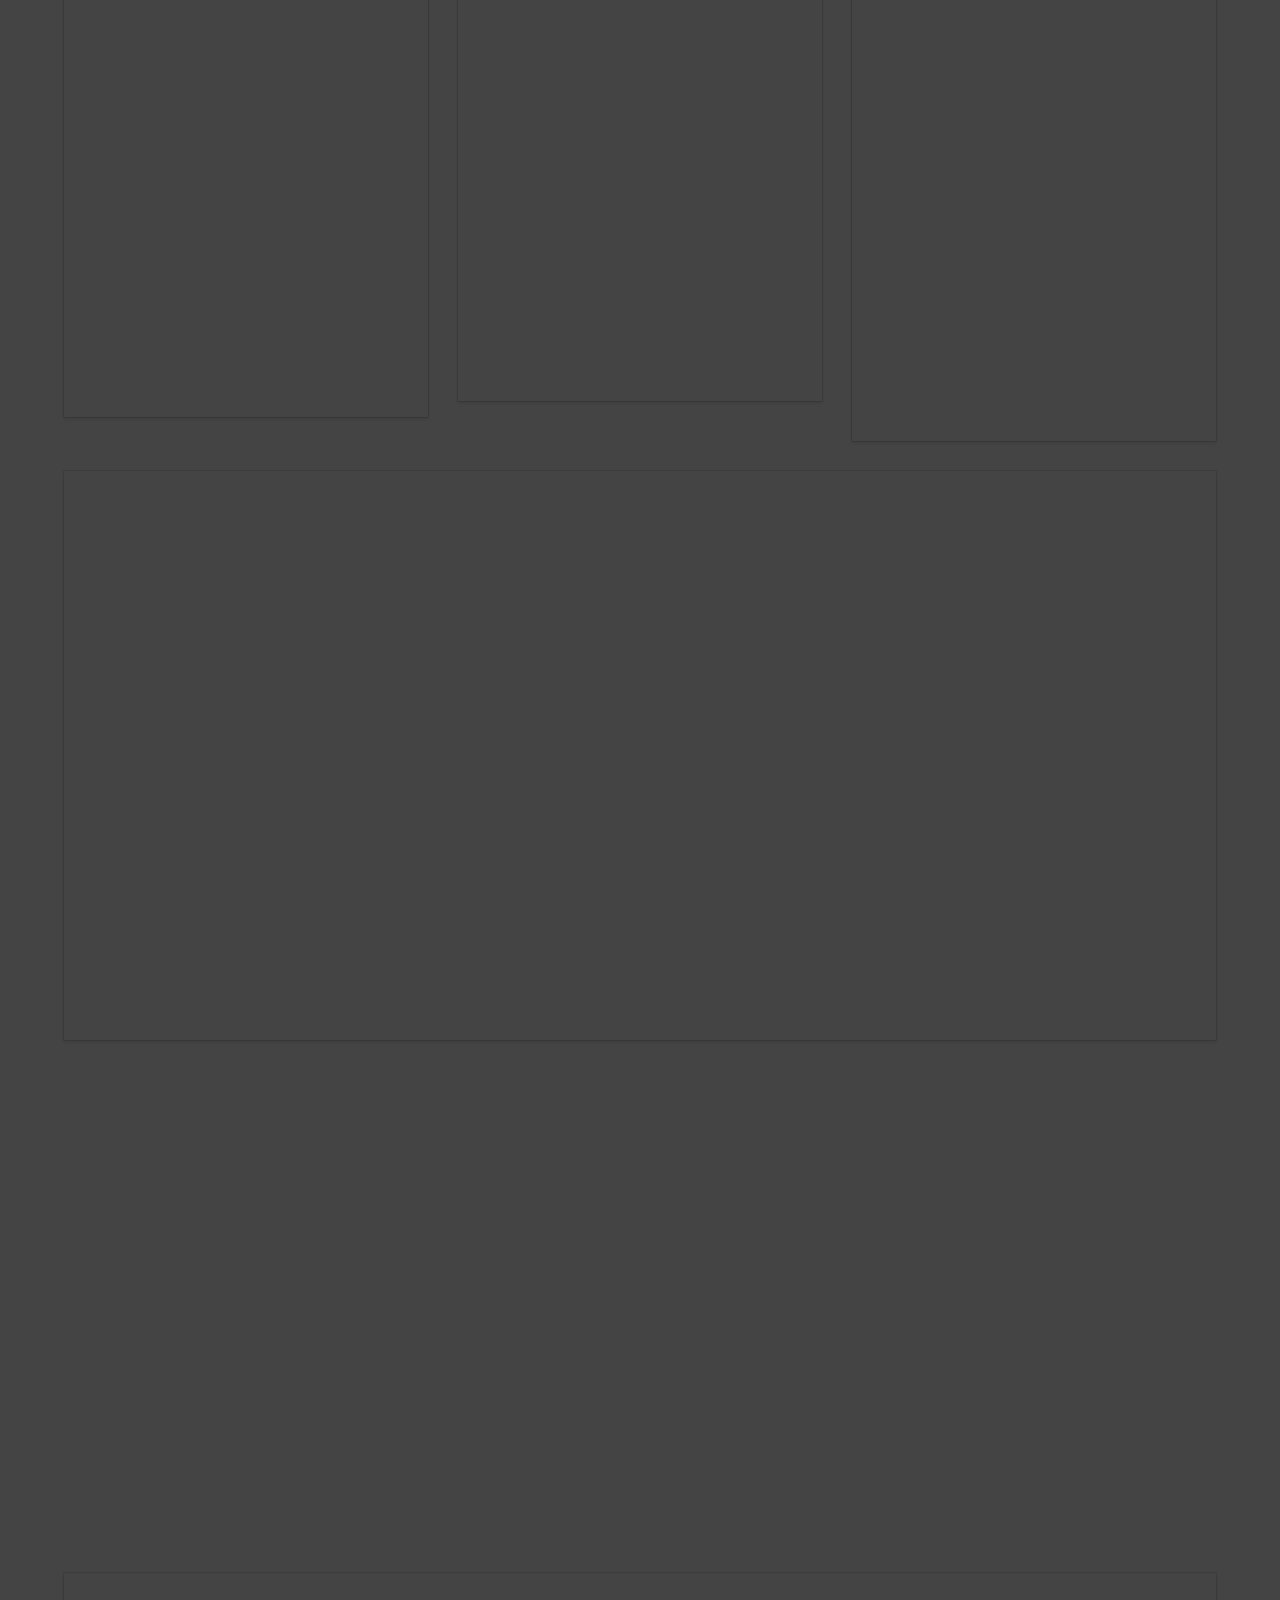
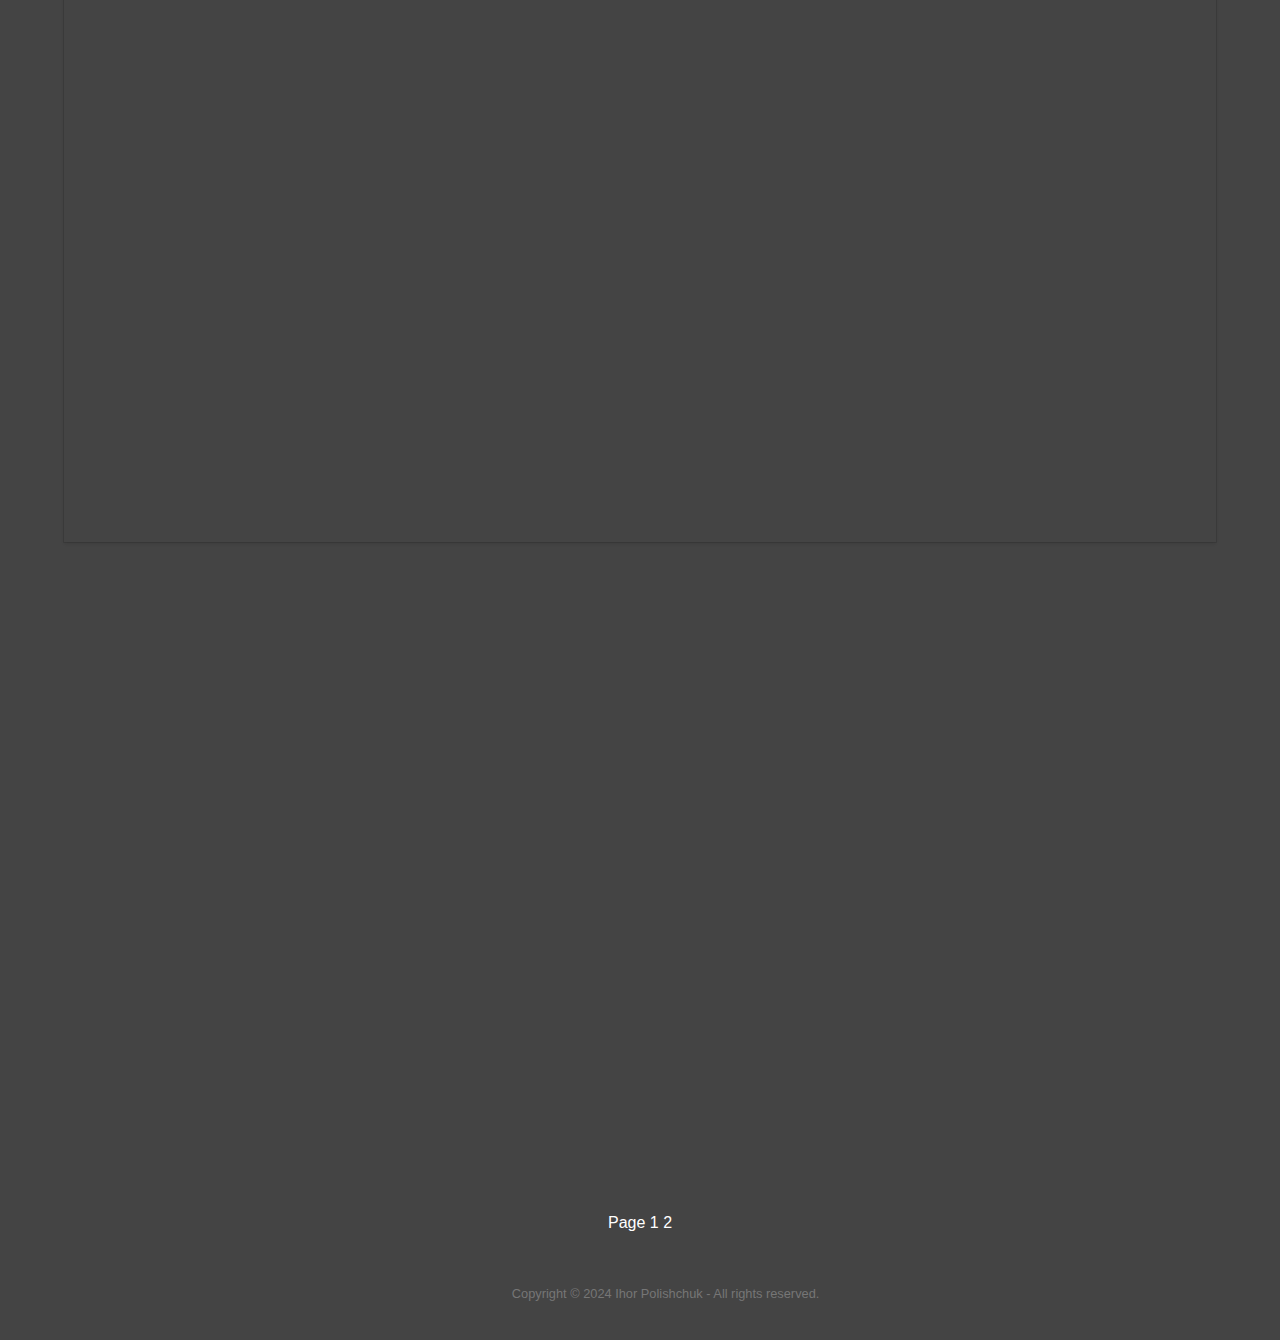
<file: gallery.html>
<!DOCTYPE html>
<html lang="en">
  <head>
    <meta charset="utf-8">
    <meta name="viewport" content="width=device-width, initial-scale=1.0">
    <title>PolishchukArt | Gallery</title>
    <link rel="icon" href="favicon.png" type="image/x-icon">
    <link rel="stylesheet" href="stylesheet.css">
    <link rel="stylesheet" href="gallery_overlay.css">
    <script src="gallery_overlay.js" defer></script>
  </head>

  <body>
<!-- Desktop Header -->
    <header class="hide">
      <nav>
        <ul>
          <li>
            <a href="index.html">Home</a>
          </li>
          <li>
            <a id="current" href="gallery.html">Gallery</a>
          </li>
          <li>
            <a href="cv.html">CV</a>
          </li>
          <li>
            <a href="contact.html">Contact</a>
          </li>
        </ul>
      </nav>
      <h1>
        PolishchukArt
      </h1>
      <div>
        <ul>
          <li>
            <a href="mailto:polishchukart@gmail.com"><img src="envelope.png" style="width: 16px;"></a>
          </li>
          <li>
            <a href="https://www.instagram.com/ihorpolishchukart?igsh=ZnJuYTRwMTZwMmU="><img src="instagram.png" style="width: 16px;"></a>
          </li>
          <li>
            <a href="https://www.pbase.com/igor_74" target="blank"><img src="palette.png" style="width: 16px;"></a>
          </li>
      </ul>
    </div>
    </header>

    <!-- Mobile Header -->
    <header class="hide_desktop">
      <h1>
          PolishchukArt
      </h1>
      <nav>
        <ul>
          <li class="dropdown">
            <img src="menu-burger.png">
            <ul  class="dropdown_menu">
              <li>
                <a href="index.html">Home</a>
              </li>
              <li>
                <a id="current" href="gallery.html">Gallery</a>
              </li>
              <li>
                <a href="cv.html">CV</a>
              </li>
              <li>
                <a href="contact.html">Contact</a>
              </li>
            </ul>
          </li>
        </ul>
      </nav>
    </header>

  <!-- MAIN -->
    <main>
      <section id="lbOverlay">
      <!-- PAGE 1 -->  
      <div class="gallery">
          <div class="single_square">
            <img src="2024_1.webp" class="gallery-image" alt="Козак Білозуб">
          </div>
        <div class="main_grid">
          <img src="2018.webp" class="gallery-image">
          <img src="2018_1.webp" class="gallery-image">
          <img src="2018_2.webp" class="gallery-image">
          <img decoding="async" loading=“lazy” src="2018_3.webp" class="gallery-image">
          <img decoding="async" loading=“lazy” src="2016_1.webp" class="gallery-image">
          <img decoding="async" loading=“lazy” src="2013.webp" class="gallery-image">
        </div>
        <div class="single_square">
            <img src="2024.webp" class="gallery-image">
              <!--<div class="galleryid">
                <h5>Painting Name</h5>
                  <p class="painting_info">materials <br> Size <br> year </p>
                  <p>Description</p>
              </div>-->
        </div>
          <!--<img decoding="async" loading=“lazy” src="2016_2.webp"> this painting already has a photo-->
        <div class="main_grid">
          <img decoding="async" loading=“lazy” src="2017_2.webp" class="gallery-image">
          <img decoding="async" loading=“lazy” src="2015_1.webp" class="gallery-image">
          <img decoding="async" loading=“lazy” src="2015_3.webp" class="gallery-image">            
          <img decoding="async" loading=“lazy” src="2015_4.webp" class="gallery-image">
          <img decoding="async" loading=“lazy” src="2015_5.webp" class="gallery-image">
          <img decoding="async" loading=“lazy” src="2015_6.webp" class="gallery-image">
        </div>
        <div class="single_square">
          <img decoding="async" loading=“lazy” src="2011_1.webp" class="gallery-image"> 
        </div>
        <div class="main_grid">
          <img decoding="async" loading=“lazy” src="2005.webp" class="gallery-image">
          <img decoding="async" loading=“lazy” src="2014_1.webp" class="gallery-image">
          <img decoding="async" loading=“lazy” src="2013_2.webp" class="gallery-image">
          <img decoding="async" loading=“lazy” src="2012_4.webp" class="gallery-image">
          <img decoding="async" loading=“lazy” src="2014_8.webp" class="gallery-image">
          <img decoding="async" loading=“lazy” src="2014_5.webp" class="gallery-image">
          <img decoding="async" loading=“lazy” src="2013_3.webp" class="gallery-image"> 
          <img decoding="async" loading=“lazy” src="2008_7.webp" class="gallery-image"> 
        </div>
        <div class="single">
          <img decoding="async" loading=“lazy” src="2012_1.webp" style="margin-bottom: 0" class="gallery-image">
        </div>
        <div class="threeInRow">
          <img decoding="async" loading=“lazy” src="2010_5.webp" class="gallery-image">
          <img decoding="async" loading=“lazy” src="2008.webp" class="gallery-image">
          <img decoding="async" loading=“lazy” src="2003.webp" class="gallery-image">
        </div>
        <div class="single-long">
          <img decoding="async" loading=“lazy” src="2011.webp" style="margin-top:0" class="gallery-image">
        </div>
        <div class="main_grid">
          <img decoding="async" loading=“lazy” src="2012_3.webp" class="gallery-image">
          <img decoding="async" loading=“lazy” src="2010_9.webp" class="gallery-image">
        </div>
        <div class="single-long">
          <img decoding="async" loading=“lazy” src="2010_12.webp" class="gallery-image">
        </div>
        <div class="main_grid">
          <img decoding="async" loading=“lazy” src="2012_2.webp" class="gallery-image">
          <img decoding="async" loading=“lazy” src="2014.webp" class="gallery-image"> 
        </div> 
      </div>
      </section>
      <div class="pages">
        <ul>
          <li>
            Page<a href="gallery.html" id="current"> 1</a>
          </li>
          <li>
            <a href="gallery2.html">2</a>
          </li>
        </ul>
      </div>
    </main>

    <footer>
      <p> Copyright &copy; 2024 Ihor Polishchuk - All rights reserved.</p>
    </footer>

  </body>

</html>
</file>
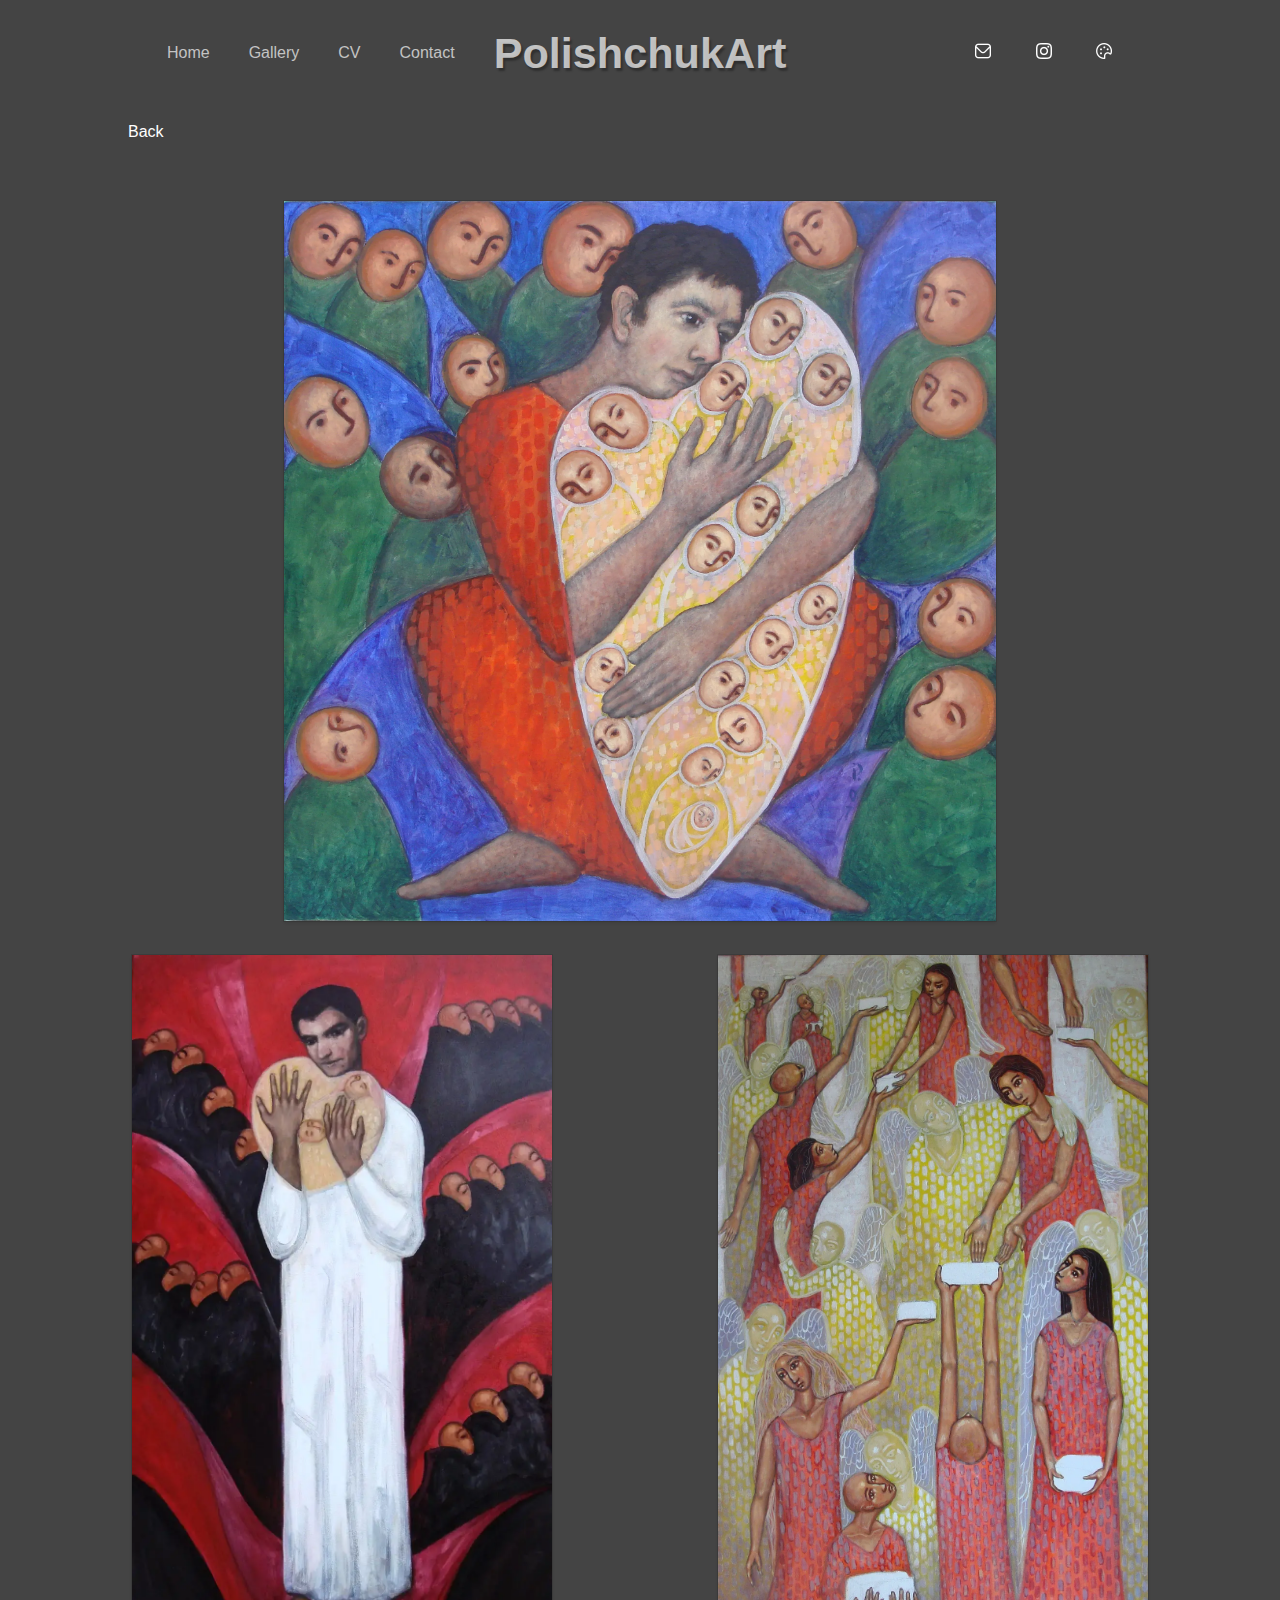
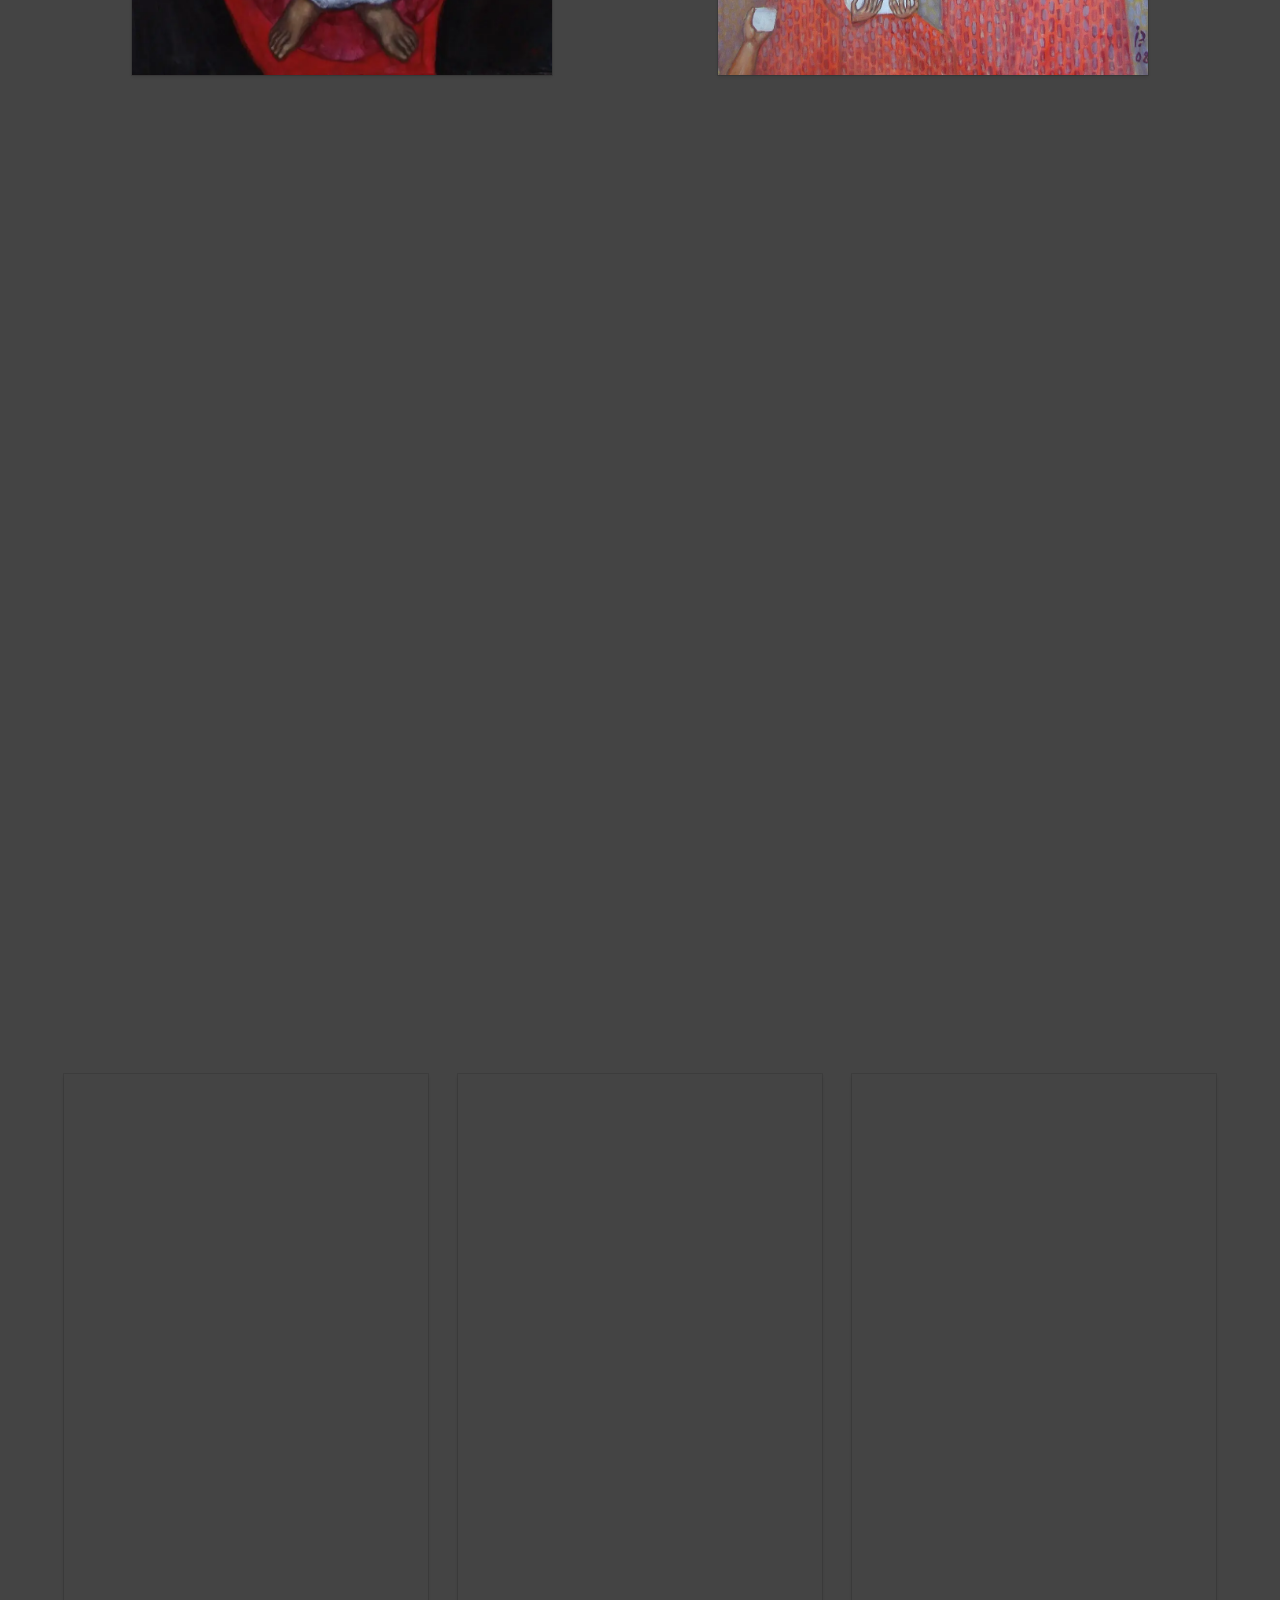
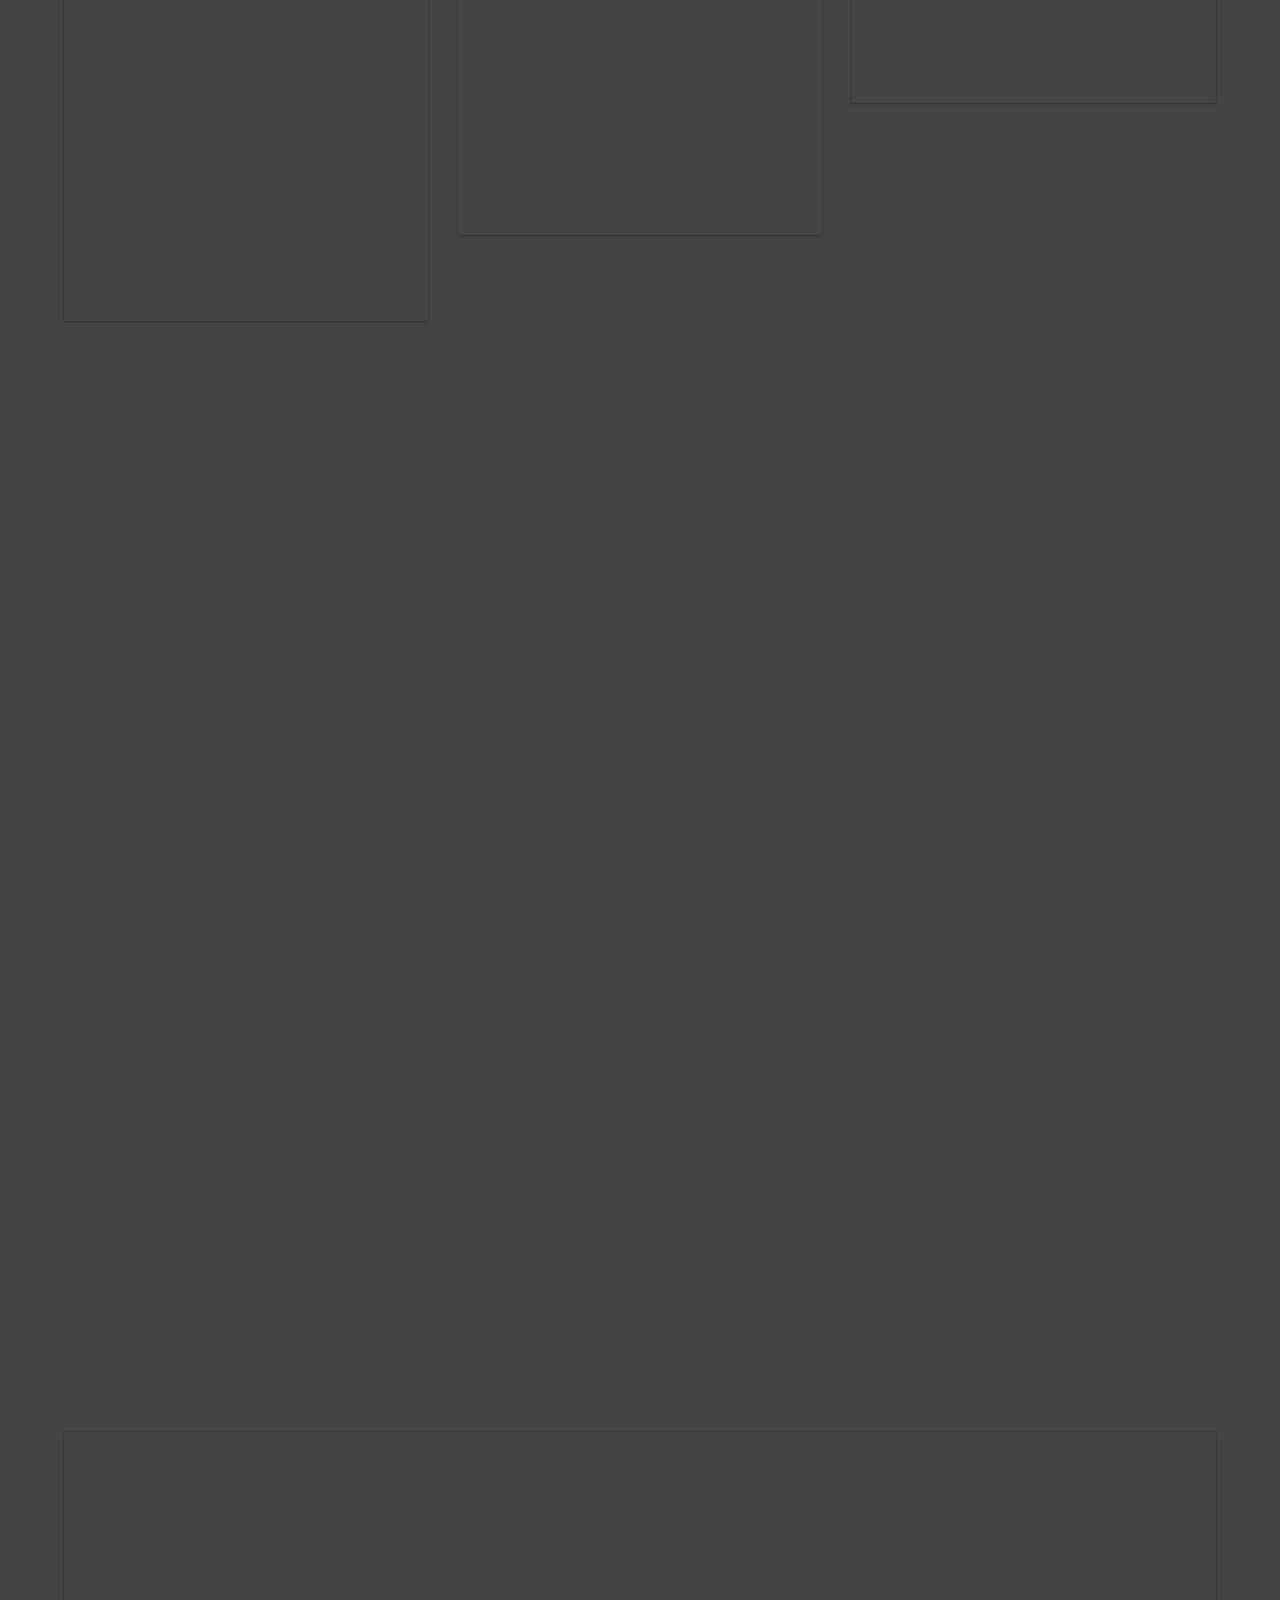
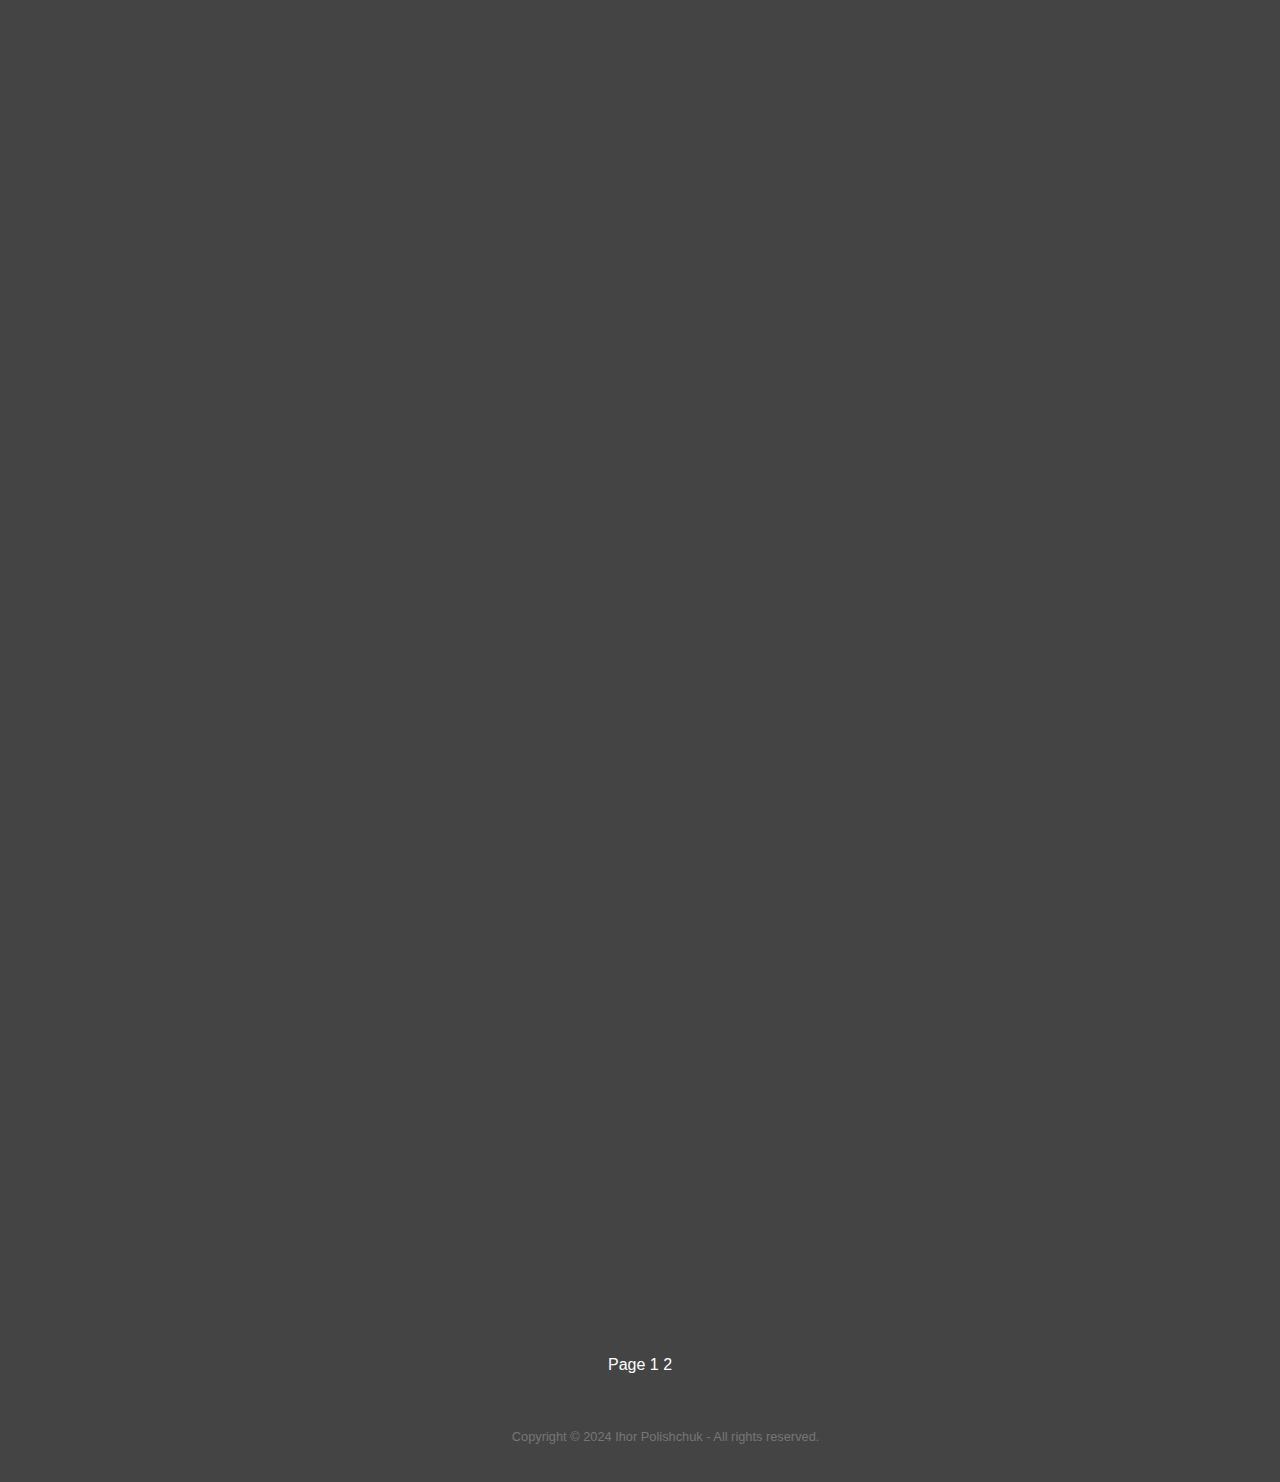
<file: gallery2.html>
<!DOCTYPE html>
<html lang="en">
  <head>
    <meta charset="utf-8">
    <meta name="viewport" content="width=device-width, initial-scale=1.0">
    <title>PolishchukArt | Gallery</title>
    <link rel="icon" href="favicon.png" type="image/x-icon">
    <link rel="stylesheet" href="stylesheet.css">
    <link rel="stylesheet" href="gallery_overlay.css">
    <script src="gallery_overlay.js" defer></script>
  </head>

  <body>
<!-- Desktop Header -->
    <header class="hide">
      <nav>
        <ul>
          <li>
            <a href="index.html">Home</a>
          </li>
          <li>
            <a id="current" href="gallery.html">Gallery</a>
          </li>
          <li>
            <a href="cv.html">CV</a>
          </li>
          <li>
            <a href="contact.html">Contact</a>
          </li>
        </ul>
      </nav>
      <h1>
        PolishchukArt
      </h1>
      <div>
        <ul>
          <li>
            <a href="mailto:polishchukart@gmail.com"><img src="envelope.png" style="width: 16px;"></a>
          </li>
          <li>
            <a href="https://www.instagram.com/ihorpolishchukart?igsh=ZnJuYTRwMTZwMmU="><img src="instagram.png" style="width: 16px;"></a>
          </li>
          <li>
            <a href="https://www.pbase.com/igor_74" target="blank"><img src="palette.png" style="width: 16px;"></a>
          </li>
      </ul>
    </div>
    </header>

    <!-- Mobile Header -->
    <header class="hide_desktop">
      <h1>
          PolishchukArt
      </h1>
      <nav>
        <ul>
          <li class="dropdown">
            <img src="menu-burger.png">
            <ul  class="dropdown_menu">
              <li>
                <a href="index.html">Home</a>
              </li>
              <li>
                <a id="current" href="gallery.html">Gallery</a>
              </li>
              <li>
                <a href="cv.html">CV</a>
              </li>
              <li>
                <a href="contact.html">Contact</a>
              </li>
            </ul>
          </li>
        </ul>
      </nav>
    </header>

  <!-- MAIN -->
    <main>
      <section id="lbOverlay">
      <p class="back"><a href="gallery.html">Back</a></p>
      <!-- PAGE 1 -->  
      <div class="gallery">
          <div class="single_square">
            <img src="2007_3.webp" class="gallery-image">
              <!--<div class="galleryid">
                <h5>Painting Name</h5>
                  <p class="painting_info">materials <br> Size <br> year </p>
                  <p>Description</p>
              </div>-->
          </div>
        <div class="double_tall">
          <img decoding="async"  src="2008_3.webp" class="gallery-image">
          <img decoding="async"  src="2008_1.webp" class="gallery-image">
        </div>
        <div class="main_grid">
          <img decoding="async" loading=“lazy” src="2009_1.webp" class="gallery-image">
          <img decoding="async" loading=“lazy” src="2008_4.webp" class="gallery-image">
          <img decoding="async" loading=“lazy” src="2007_1.webp" class="gallery-image">
          <img decoding="async" loading=“lazy” src="2007_2.webp" class="gallery-image">
        </div>
        <div class="threeInRow">
            <img decoding="async" loading=“lazy” src="2002_3.webp" class="gallery-image">
            <img decoding="async" loading=“lazy” src="2003_10.webp" class="gallery-image">
            <img decoding="async" loading=“lazy” src="2002_4.webp" class="gallery-image">
        </div>
        <div class="main_grid">
          <img decoding="async" loading=“lazy” src="2005_7.webp" class="gallery-image">
          <img decoding="async" loading=“lazy” src="2006.webp" class="gallery-image">
          <img decoding="async" loading=“lazy” src="2006_6.webp" class="gallery-image">
          <img decoding="async" loading=“lazy” src="2005_8.webp" class="gallery-image">
        </div>
        <div class="single">
          <img decoding="async" loading=“lazy” src="2006_8.webp" class="gallery-image">
        </div>
        <div class="main_grid">
          <img decoding="async" loading=“lazy” src="2002.webp" class="gallery-image">
          <img decoding="async" loading=“lazy” src="2005_2.webp" class="gallery-image">
          <img decoding="async" loading=“lazy” src="2005_5.webp" class="gallery-image">
          <img decoding="async" loading=“lazy” src="2005_6.webp" class="gallery-image">
          <img decoding="async" loading=“lazy” src="2004_5.webp" class="gallery-image">
          <img decoding="async" loading=“lazy” src="2006_7.webp" class="gallery-image">
          <img decoding="async" loading=“lazy” src="2004_3.webp" class="gallery-image">
          <img decoding="async" loading=“lazy” src="2004_2.webp" class="gallery-image">
          <img decoding="async" loading=“lazy” src="2004_4.webp" class="gallery-image">
          <img decoding="async" loading=“lazy” src="2004_1.webp" class="gallery-image">
          <img decoding="async" loading=“lazy” src="2004.webp" class="gallery-image">
          <img decoding="async" loading=“lazy” src="2005_4.webp" class="gallery-image">
        </div>
        <div class="single">
          <img decoding="async" loading=“lazy” src="2015.webp" class="gallery-image">
        </div>
        <div class="main_grid">
          <img decoding="async" loading=“lazy” src="2003_1.webp" class="gallery-image">
          <img decoding="async" loading=“lazy” src="2003_3.webp" class="gallery-image">
          <img decoding="async" loading=“lazy” src="2003_9.webp" class="gallery-image">
          <img decoding="async" loading=“lazy” src="2003_6.webp" class="gallery-image">
          <img decoding="async" loading=“lazy” src="2003_5.webp" class="gallery-image">
          <img decoding="async" loading=“lazy” src="2003_7.webp" class="gallery-image">
          <img decoding="async" loading=“lazy” src="2003_8.webp" class="gallery-image">
          <img decoding="async" loading=“lazy” src="2002_2.webp" class="gallery-image">
          <img decoding="async" loading=“lazy” src="2003_12.webp" class="gallery-image">
          <img decoding="async" loading=“lazy” src="2003_11.webp" class="gallery-image">
          <img decoding="async" loading=“lazy” src="2004_6.webp" class="gallery-image">
        </div>
      </div>
      </section>

      <div class="pages">
        <ul>
          <li>
            Page<a href="gallery.html"> 1</a>
          </li>
          <li>
            <a id="current" href="gallery2.html">2</a>
          </li>
        </ul>
      </div>
    </main>

    <footer>
      <p> Copyright &copy; 2024 Ihor Polishchuk - All rights reserved.</p>
    </footer>

  </body>

</html>
</file>
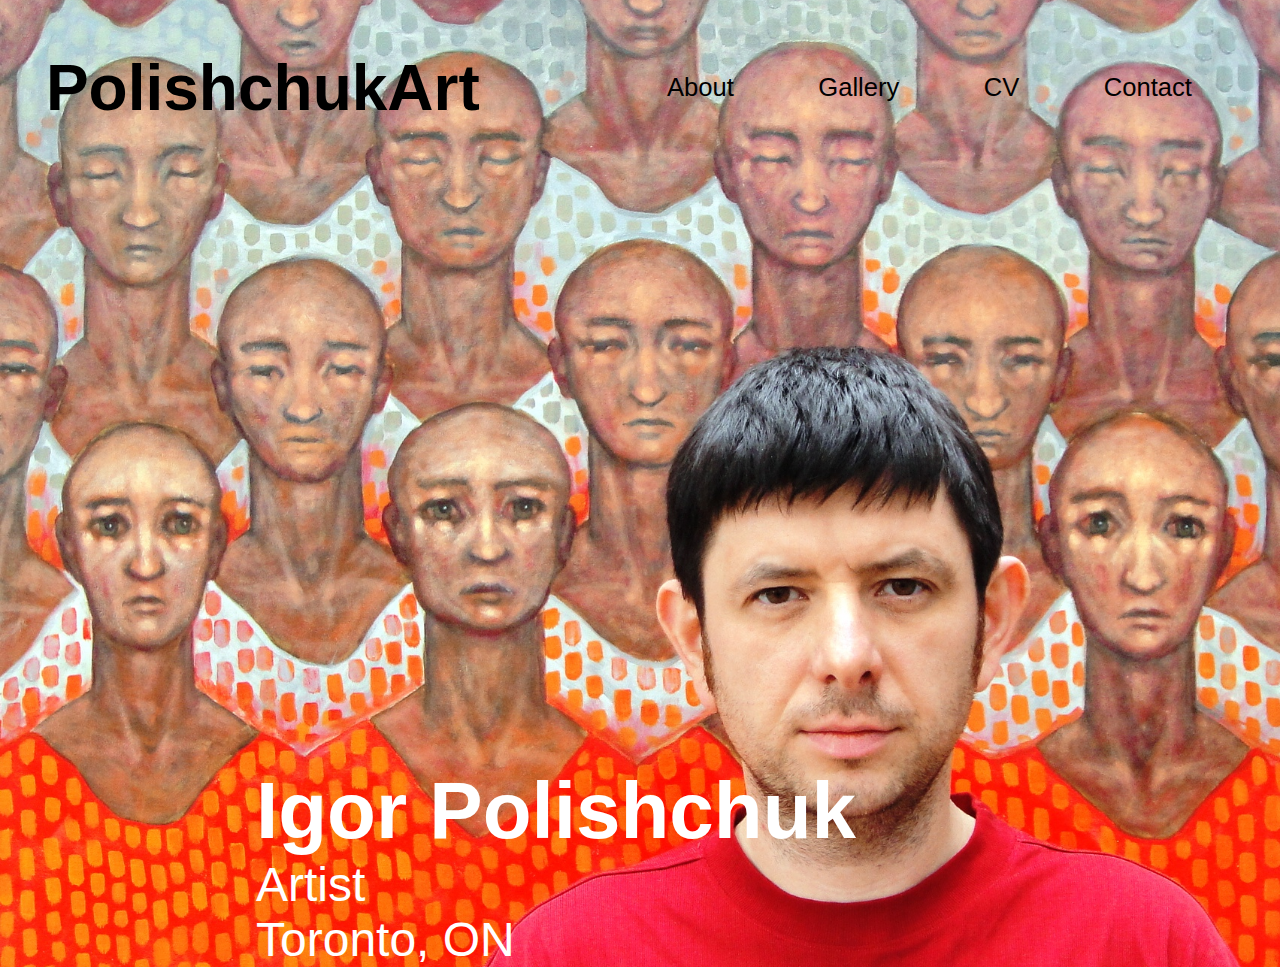
<file: index copy.html>
<!DOCTYPE html>
<html lang="en">
  <head>
    <meta charset="utf-8">
    <meta name="viewport" content="width=device-width, initial-scale=1.0">
    <title>PolishchukArt</title>
    <link rel="stylesheet" href="oldsheet.css">
  </head>

  <body>

    <header>
      <h1>
        PolishchukArt
      </h1>
      <nav>
        <ul>
          <li>
            <a href="index.html">About</a>
          </li>
          <li>
            <a href="gallery.html">Gallery</a>
          </li>
          <li>
            <a href="cv.html">CV</a>
          </li>
          <li>
            <a href="contact.html">Contact</a>
          </li>
        </ul>
      </nav>
    </header>

    <main>
          <div class="caption">
            <h2>Igor Polishchuk</h2>
            <p>Artist</p>
            <p>Toronto, ON</p>
          </div>
      </section>
      
    </main>

    <footer>
      
    </footer>

  </body>

</html>
</file>
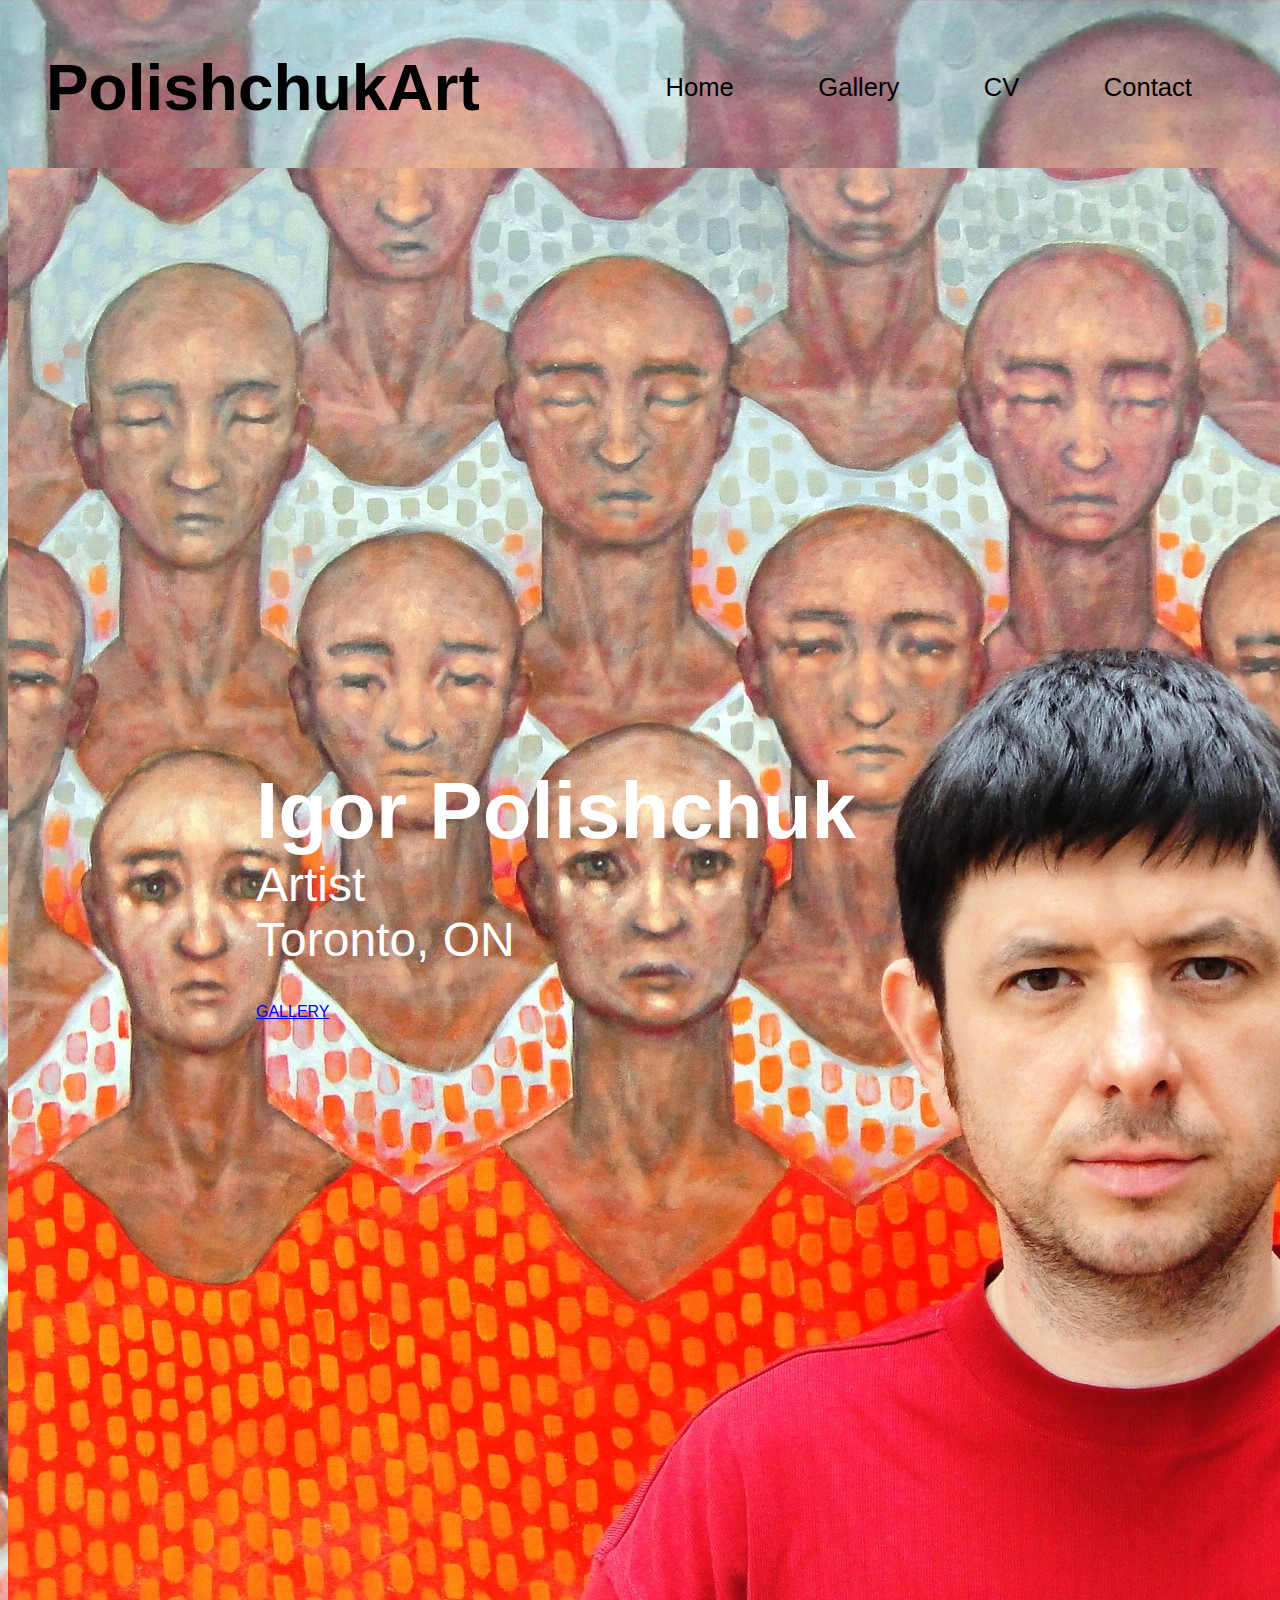
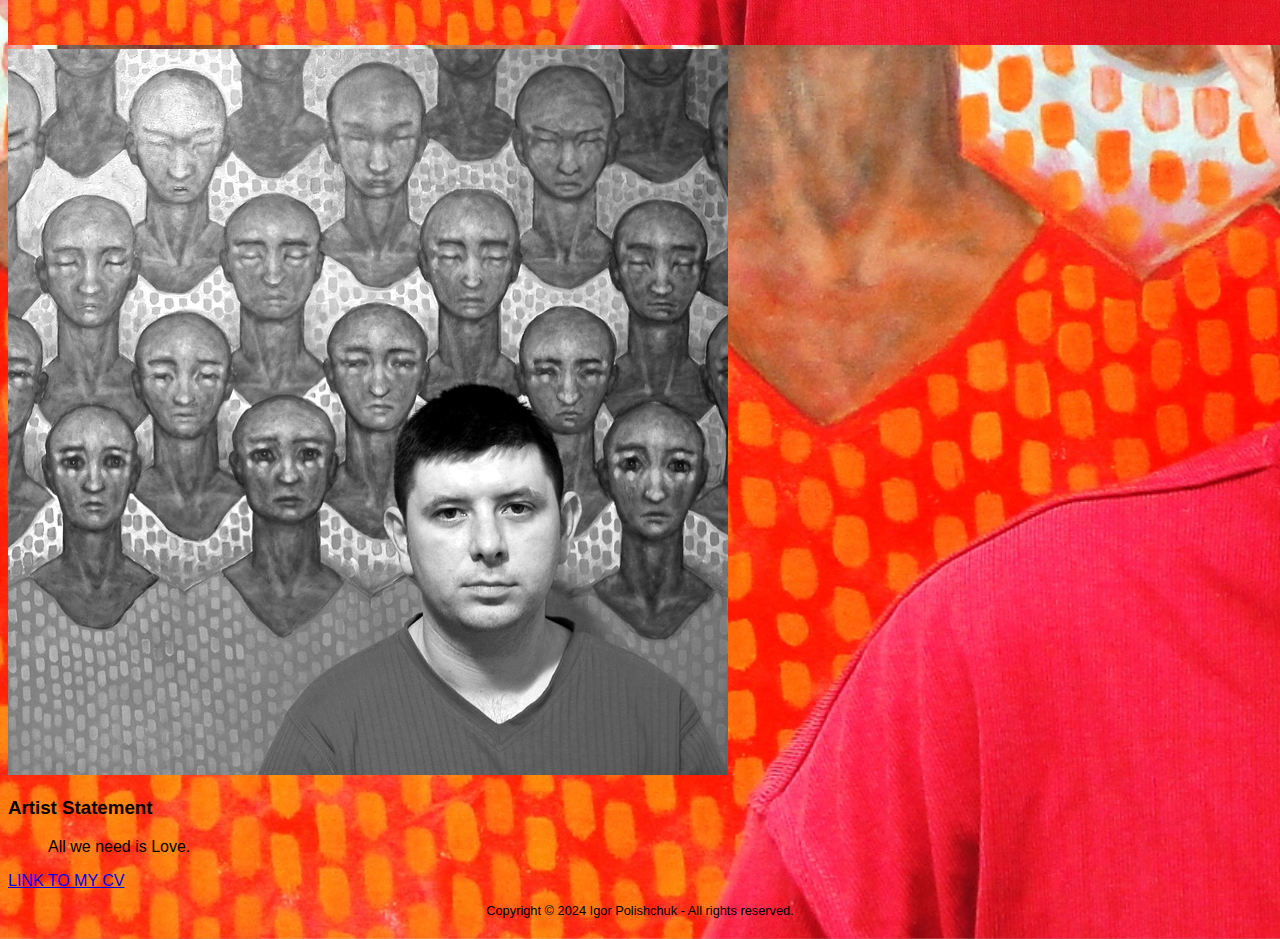
<file: indexcopy.html>
<!DOCTYPE html>
<html lang="en">
  <head>
    <meta charset="utf-8">
    <meta name="viewport" content="width=device-width, initial-scale=1.0">
    <title>PolishchukArt</title>
    <link rel="stylesheet" href="oldsheet.css">
  </head>

  <body>

    <header>
      <h1>
        PolishchukArt
      </h1>
      <nav>
        <ul>
          <li>
            <a id="current" href="indexcopy.html">Home</a>
          </li>
          <li>
            <a href="gallery.html">Gallery</a>
          </li>
          <li>
            <a href="cv.html">CV</a>
          </li>
          <li>
            <a href="contact.html">Contact</a>
          </li>
        </ul>
      </nav>
    </header>

    <main>
      <div class="hero">
          <img src="Paintings/portrait_1copy.jpeg">
          <div class="caption">
            <h2>Igor Polishchuk</h2>
            <p>Artist</p>
            <p>Toronto, ON</p>
              <br>
                <br>
              <a class=button href="gallery.html">GALLERY</a>
          </div>
        </div>
        <section class="aboutMe">
          <img src="Paintings/portrait.jpg">
            <h3>Artist Statement</h3>
              <blockquote>All we need is Love.</blockquote>
                <a class="button" href="cv.html">LINK TO MY CV</a>
        </section>
    </main>

    <footer>
      <p> Copyright &copy; 2024 Igor Polishchuk - All rights reserved.</p>
    </footer>

  </body>

</html>
</file>
<file: stylesheet.css>
/* Global */
html{
}
.hide_desktop{
  display:none
}

body{
  background-color: rgb(68, 68, 68);
  font-family: Arial, Helvetica, sans-serif;
  display: flex;
  flex-direction: column;
  width: 100%;
  max-width: 1920px;
  margin: auto;
  color: rgb(255, 255, 255);
  }

  h3{
    text-align: center;
    font-size: 1.5em;
  }
  h4{
    font-size: 1.5em;
  }

  a{
    text-decoration: none;
    color: rgb(255, 255, 255);
  }


  
  /* HEADER */
  header {
  width: 80%;
  margin-left: auto;
  margin-right: auto;
  display: flex;
  align-items: center;
  justify-content: space-between;

  }
  .header_text{
  justify-content: center;
  }
  header h1{
  font-size: 2.7em;
  color: rgba(255, 255, 255, 0.692);
  text-shadow: horizontal-offset vertical-offset blur color;
  text-shadow: 2px 3px 2px rgba(0,0,0,0.3);
  }
  header h1 a{
    text-decoration: none;
    color: black;
  }
  header h1 a:link {
    color: black;
  }
  header h1 a:visited{
    color: black;
  }
  header h1 a:hover {
    color:black;
  }
  header h1 a:active{
    color: black;
  }
  header h1 a:focus {
    color:black;
  }

  /* NAV */
  nav{
    flex: 1;
    width:fit-content;

  }
  nav ul{
    padding-left: 0;
    display: flex;
    justify-content: space-evenly;
  }
  nav li{
    display: inline-block;
    list-style: none;
  }
  nav a{
    font-size: 1em;
    color: rgba(255, 255, 255, 0.692);
  }
  nav a:link {
    color: rgba(255, 255, 255, 0.692);
    text-decoration: none;
  }
  nav a:visited {
    color: rgba(255, 255, 255, 0.692);
  }
  nav a:hover {
    color: rgb(255, 255, 255);
  }

  nav a.current { /* highlights current page */
    color: rgb(255, 255, 255);
  }


       /* Social links nav */
  header div{
    flex: 1;
    display: flex;
    justify-content: flex-end;
  }
  header div li{
    display: inline-block;
    padding-right: 40px;
  }
  header div ul{
    padding-left: 0;
  }
  header div img:hover{
    transform: scale(1.2) rotate(-10deg);
  }




  /* INDEX PAGE HERO IMAGE */
  .hero{
    width: 80%;
    margin-left: auto;
    margin-right: auto;
  }
  .hero_mobile {
    display:none;
  }
  img.hide {
    height: 80vh;
    width: auto;
    border-radius: 3px;
    box-shadow: 0 2px 3px rgba(0, 0, 0, 0.1), 0 0 0 1px rgba(0, 0, 0, 0.1);
    filter:brightness(50%);
  }

  .hero-img {
    text-align: center;
  }

  .caption{
    text-align: left;
    position: absolute;
    top: 70%; 
    left: 37%; 
    transform: translate(-50%, -50%);
  }
  .caption h2{
    font-size: 3vw;
    padding: 0;
    margin:0;
    color: rgba(255, 255, 255, 0.904);
  }
  .caption p{
    font-size: 2vw;
    margin: 0;
    color: rgba(255, 255, 255, 0.959);
    text-align: left;
    padding-bottom: 10%;
  }

  .mobile_caption{
    display:none;
  }

  .button{
    position: relative;
    padding: 4%;
    background-color: rgba(0, 0, 0, 0.534);
    font-size: 2vw;
    text-align: center;
    width:min-content;
    border-radius: 3px;
    box-shadow: 0 2px 3px rgba(0, 0, 0, 0.1), 0 0 0 1px rgba(0, 0, 0, 0.1);
  }
  .button {
    color: rgb(196, 196, 196);
    text-decoration: none;
  }
  .button:hover{
  color:white;
  background-color: rgba(7, 7, 7, 0.795);
  transform: scale(1.05);
  }

  
  /* MAIN */
  main{
    vertical-align: middle;
    flex: 1;
  }


/* GALLERY */
.gallery{
  margin: 30px auto 50px;
  max-width: 90%;
  object-fit: contain;
}
.gallery-image{
  cursor: pointer;
}
.galleryid{

}
.painting_info{
}


.main_grid {
  display: grid;
  grid-template-columns: auto auto;
  grid-auto-rows: auto;
  grid-auto-flow: dense;
  grid-gap: 30px;
}
.main_grid img{
  width: 100%;
  height: auto;
  max-height: 80vh;
  object-fit: contain;
  
}

/* grid areas defined for specific images */
.single{
  text-align: center;
}
.single-long img{
  width: 100%;
  height: auto;
  margin-top: 30px;
  margin-bottom: 30px;
  box-shadow: 0 2px 3px rgba(0, 0, 0, 0.1), 0 0 0 1px rgba(0, 0, 0, 0.1);
  }
.single img{
  width: 100%;
  height: auto;
  margin-top: 30px;
  margin-bottom: 30px;
  box-shadow: 0 2px 3px rgba(0, 0, 0, 0.1), 0 0 0 1px rgba(0, 0, 0, 0.1);

  }

  .single_square{
    text-align: center;
  }

  .single_square img{
  width: auto;
  height: 80vh;
  margin-bottom: 30px;
  margin-top: 30px;
  box-shadow: 0 2px 3px rgba(0, 0, 0, 0.1), 0 0 0 1px rgba(0, 0, 0, 0.1);
  }
.threeInRow {
  display: grid;
  grid-template-columns: auto auto auto;
  grid-gap: 30px;
  margin-top: 30px;
  margin-bottom: 30px;
}
.threeInRow img{
  width: 100%;
  height: auto;
  object-fit: cover;
  box-shadow: 0 2px 3px rgba(0, 0, 0, 0.1), 0 0 0 1px rgba(0, 0, 0, 0.1);
}
.double_tall {
  display: grid;
  grid-template-columns: auto auto;
  align-items: center;
  padding-bottom: 30px;
  gap: 30px;
}
.double_tall img{
  width: auto;
  height: 80vh;
  object-fit: cover;
  margin: auto;
  box-shadow: 0 2px 3px rgba(0, 0, 0, 0.1), 0 0 0 1px rgba(0, 0, 0, 0.1);
}

.pages{
display: flex;
justify-content: center;
}
.pages ul{
padding-left: 0;
}
.pages li{
display: inline;
list-style: none;
font-size: 1em;
}
.back{
  margin-left:10%;
}




/* CV PAGE */
.wrapperCV {
  margin-left: 15%;
  margin-top: 5%;
  max-width: 1920px;
}
.wrapperCV ul{
  list-style-type: none;
  line-height: 2em;
  text-align: left;
}
.wrapperCV h4{
  margin-bottom: 0;
}



/* CONTACT PAGE */
.wrapper_contact{
  display: flex;
  flex-direction: row;
  text-align: center;
  width: 50%;
  margin-left: auto;
  margin-right: auto;
}

.wraper_contact a{
vertical-align: middle;
}

.wrapper_contact_about{
  flex:1;
}

.wrapper_contact_about ul{
    list-style-type: none;
    line-height: 2em;
    text-align: left;

}
.wrapper_contact_about a:hover{
  transform: scale(1.1);
  color: white;
}
.wrapper_contact_about img{
  width:16px;
}
.wrapper_contact_about img:hover{
  transform: scale(1.2);
}

/* FOOTER */
footer {
  text-align: center;
  padding: 2%;
  font-size: 0.8em;
  width: 100%;
  color: #767676;
}





/*************************** MEDIA QUERIES FOR DIFFERERNT SCREEN SIZES ***********************************/

/************LARGE*************/
@media only screen and (min-width: 1920px) {
  html{
    width: 80%;
    margin: auto;
  }
  .mobile_body{
    width: 100%;
    margin-left: auto;
    margin-right: auto;
  }
  
  h1{
    text-align: center;
  }
  /* Index Page */
  .hero{
    display: flex;
    justify-content: center;
  }
  .hero img{
    height: 70vh;
    width: auto;
    margin-left: 0;
    border-radius: 3px;
    box-shadow: 0 2px 3px rgba(0, 0, 0, 0.1), 0 0 0 1px rgba(0, 0, 0, 0.1);
  }
  .caption{
    top: 60%; 
    left: 44%; 
  }
  .caption h2{
    font-size: 1.8vw;
  }
  .caption p{
    font-size: 1vw;
  }
  .button{
    top: 85%;
    padding: 3%;
    font-size: 1.3vw;
    color: white;
    text-align: center;
    width:min-content;
    text-decoration: none;
  }

  .button:hover{
  color:white;
  background-color: rgba(165, 42, 42, 0.925);
  transform: scale(1.05);
  }
  /* Gallery */
  .single_square{
    width: 80%;
    margin: auto;
  }
  .back {
    margin-left: 20%;
    padding-bottom: 0;
  }
  }

  
    /**********SMALL*************/
  @media only screen and (min-width: 220px) and (max-width: 991px) {
    /* General */
    body{
      width: 100vw;
    }
    .hide{
      display: none;
    }
    .hide_desktop{
      display: contents;
    }
  
    /* Header*/
    header{
      width: 100%;
    }
    header h1{
      font-size: 1.7em;
      text-align: center;
    }
  
    /* NAV */
    nav{
      position: absolute;
      top: 0;
      right: 6%;
      z-index: 1;
    }
    nav:hover{
      transform: scale(1.1);
    }
    .dropdown img{
      width: 32px;
    }
    nav ul{
      list-style: none;
      padding: 0;
    }
    nav ul li{
      display: inline-block;
      position: relative;
    }
    nav ul li a{
      display: block;
      padding: 10px 20px;
    }
      /* drop down menu*/ 
  .dropdown_menu{
    display: none;
    position:absolute;
    right: 6%;
    background-color: #767676;
    padding: 10px 0;
    border-radius: 3px;
  }
  .dropdown_menu li{
    display: block;
  }
  nav ul li:active .dropdown_menu {
    display:block;
  }
  nav ul li:hover .dropdown_menu {
    display:block;
  }
  
    /* Index page */
    .mobile_body{
    background-image: url(portrait_1\ -\ mobile.jpg);
    background-size: cover;
    background-position-x: right;
    background-repeat: no-repeat;
    width: 100%;
    margin-left: auto;
    margin-right: auto;
    }
    .wrapper{
      background-color: rgba(0, 0, 0, 0.411);
      height: 100vh;
    }
    .caption{
      text-align: center;
      top: 20%;
      left: 50%;
    }
    .mobile_caption{
      display: block;
      position: fixed;
      bottom: 2%;
      margin-left: 5%;
    }
    .mobile_caption p{
      font-size: 5vw;
      padding: 0;
      margin-top: 0;
    }
    .button{
      padding: 20px;
      font-size: 6vw;
      color: rgb(233, 232, 232);
      text-align: center;
      width:min-content;
    }
  
  
    /* Gallery */
    .gallery{
      margin: 10px auto 10px;
      width: 95%;
    }
    .main_grid {
      display: flex;
      flex-direction: column;
    }
    .double_tall {
      display: flex;
      flex-direction: column;
    }
    .double_tall img{
      margin-bottom: 20px;
    }
    .single img{
      width: 100%;
      height: auto;
    }
    .single_square img{
      width: 100%;
      height: auto;
      margin: auto;
      margin-top: 20px;
      margin-bottom: 20px;
    }
    .threeInRow{
      display: flex;
      flex-direction: column;
      width:80%;
      margin-left: auto;
      margin-right: auto;
    }
  
  /*  CV  */
  .wrapperCV {
    margin-left: 3%;
    margin-right: 3%;
  }
  .wrapperCV ul{
    line-height: 2em;
    text-align: left;
    padding-left: 3%;
  }
  .wrapperCV h4{
    margin-bottom: 0;
    font-size: 1.2em;
    text-align: center;
  }
  
  /* INFO PG */
  .wrapper_contact{
    flex-direction: column;
  }
  blockquote{
    display: none;
  }
  .wrapper_contact p{
    width: 90%;
    margin: auto;
    margin-top: 4%;
  }
  
  /* FOOTER */
  footer{
    font-size: 1.4vw;
  }
  
}
</file>
<file: gallery_overlay.css>
/* Gallery Overlay Styling */

div#lbOverlay {
  position: fixed;                        /* Overlay is fixed on screen */
  z-index: 1;                             /* Overlay sits on top of other content */
  width: 100%;                            /* Full width */
  height: 100%;                           /* Full height */
  top: 0;
  left: 0;
  background-color: rgba(0, 0, 0, 0.808);  
  display: flex;
  justify-content: center;
  align-items: center;
  overflow: auto;
}

/* Styles for the figure box within the overlay */
div#lbOverlay figure {
  display: block;
  width: auto;
  max-height: 90vh;
  overflow: auto;
}


/* styles for the images */
div#lbOverlay figure img {
  display: block;
  margin-right: auto;
  margin-left: auto;
  width: auto;
  max-height: calc(80vh - 40px); /* fit within viewport - space for caption and padding*/
  box-shadow: 0 2px 3px rgba(0, 0, 0, 0.712), 0 0 0 1px rgba(0, 0, 0, 0.712);
  animation-name: zoom;      
  animation-duration: 0.8s;    
}

/* styles for the caption */
div#lbOverlay figure figcaption {
  text-align: center;
  font-size: 1.25em;
  color: rgb(199, 199, 199);
  margin-top: 10px;
  background-color: rgba(0, 0, 0, 0.774);
  animation-name: zoom;      
  animation-duration: 1s;   
  padding-top: 10px;
  padding-bottom: 20px;   
  margin-top: 10px;
  border-radius: 5px;
}

/* styles for the overlay close button */
div#lbOverlay div#lbOverlayClose {
  position: absolute;
  top: 20px;
  right: 40px;
  color: rgb(199, 199, 199);
  font-size: 40px;
  cursor: pointer !important;
  user-select: none;
}

/* hovering style for the modal window close button */
div#lbOverlay div#lbOverlayClose:hover {
  color: #a8a8a8;
  text-shadow: 3px 3px 0px black;
  cursor: pointer !important;
}

/* keyframe animation for the opening of the modal window figure and caption */
@keyframes zoom {
  from {transform:scale(0)}
  to {transform:scale(1)}
}
</file>
<file: oldsheet.css>
/* Global */
html{
  
}
body{
  font-family: Arial, Helvetica, sans-serif;
  min-height: 100vh;
  display: flex;
  flex-direction: column;
  background-image: url(Paintings/portrait_1.jpeg);
  background-size: cover;
  background-position: 10%;
  }
  
  /* HEADER */
  header {
  width: 100%;
  display: flex;
  align-items: center;
  justify-content: space-between;
  }
  
  header h1{
  font-size: 5vw;
  color: rgb(0, 0, 0);
  margin-left: 3%;
  }
  header h1 a{
    text-decoration: none;
    color: black;
  }
  header h1 a:link {
    color: black;
  }
  header h1 a:visited{
    color: black;
  }
  header h1 a:hover {
    color:black;
  }
  header h1 a:active{
    color: black;
  }
  header h1 a:focus {
    color:black;
  }

  nav {
 
  }
  nav li{
    display: inline-block;
    list-style: none;
    padding-right: 80px;
  }
  nav a{
    text-decoration: none;
    font-size: 2vw;
    color: black;
  }
  nav a:link {
    color: black;
  }
  nav a:visited {
    color: black;
  }
  nav a:hover {
    color: brown;
  }
  nav a:active {
    color: white;
  }
  
  .caption{
    position: absolute;
    text-align: left;
    top: 85%;
    left: 20%;
  }
  .caption h2,p {
    color: rgb(255, 255, 255);
  }
  .caption h2{
    font-size: 5em;
    padding: 0;
    margin:0;
  }
  .caption p{
    font-size: 3em;
    padding: 0;
    margin: 0;
    color: white;
    text-align: left;
  }

  
  /* MAIN */
  main{
    vertical-align: middle;
  }
/*HERO IMAGE*/


/* ABOUT ME PAGE*/
  .about {
  background-color: rgb(0,0,0, 0.9);
  padding: 1%;
  display: flex;
  flex-direction: row;
  margin-bottom: 20%;
  }
  .aboutInfo{
    padding-left: 5%;
    padding-right: 5%;
  }
  .aboutInfo p{
    font-size: 3em;
    text-align: left;
  }
  .aboutInfo h3{
    font-size: 3vw;
    color: white;
    padding: 0;
    margin-top: 5%;
  }
  .aboutImage{
    margin-left: 3%;
    margin-top: 10%;
  }
  
  /* FOOTER */

  p {
    text-align: center;
    font-size: 1vw;
    color: rgb(0, 0, 0);
  }
</file>
